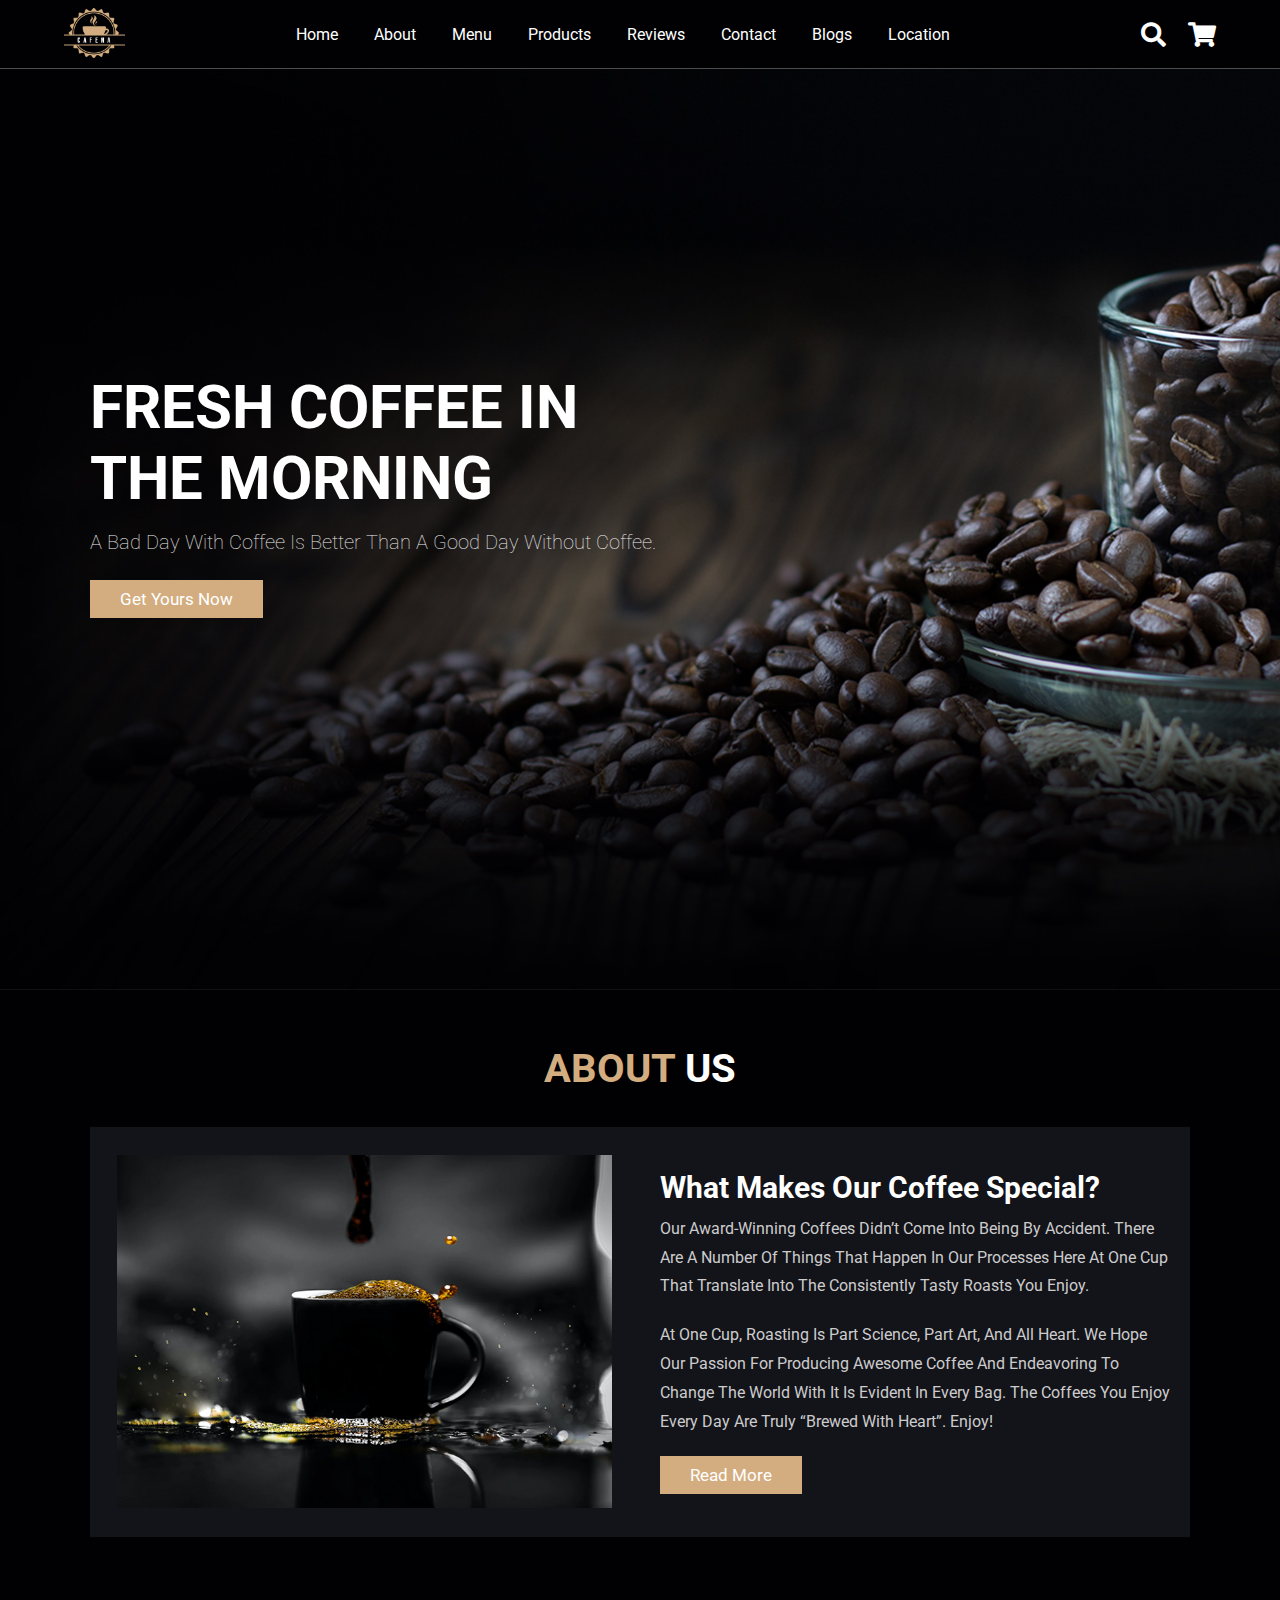
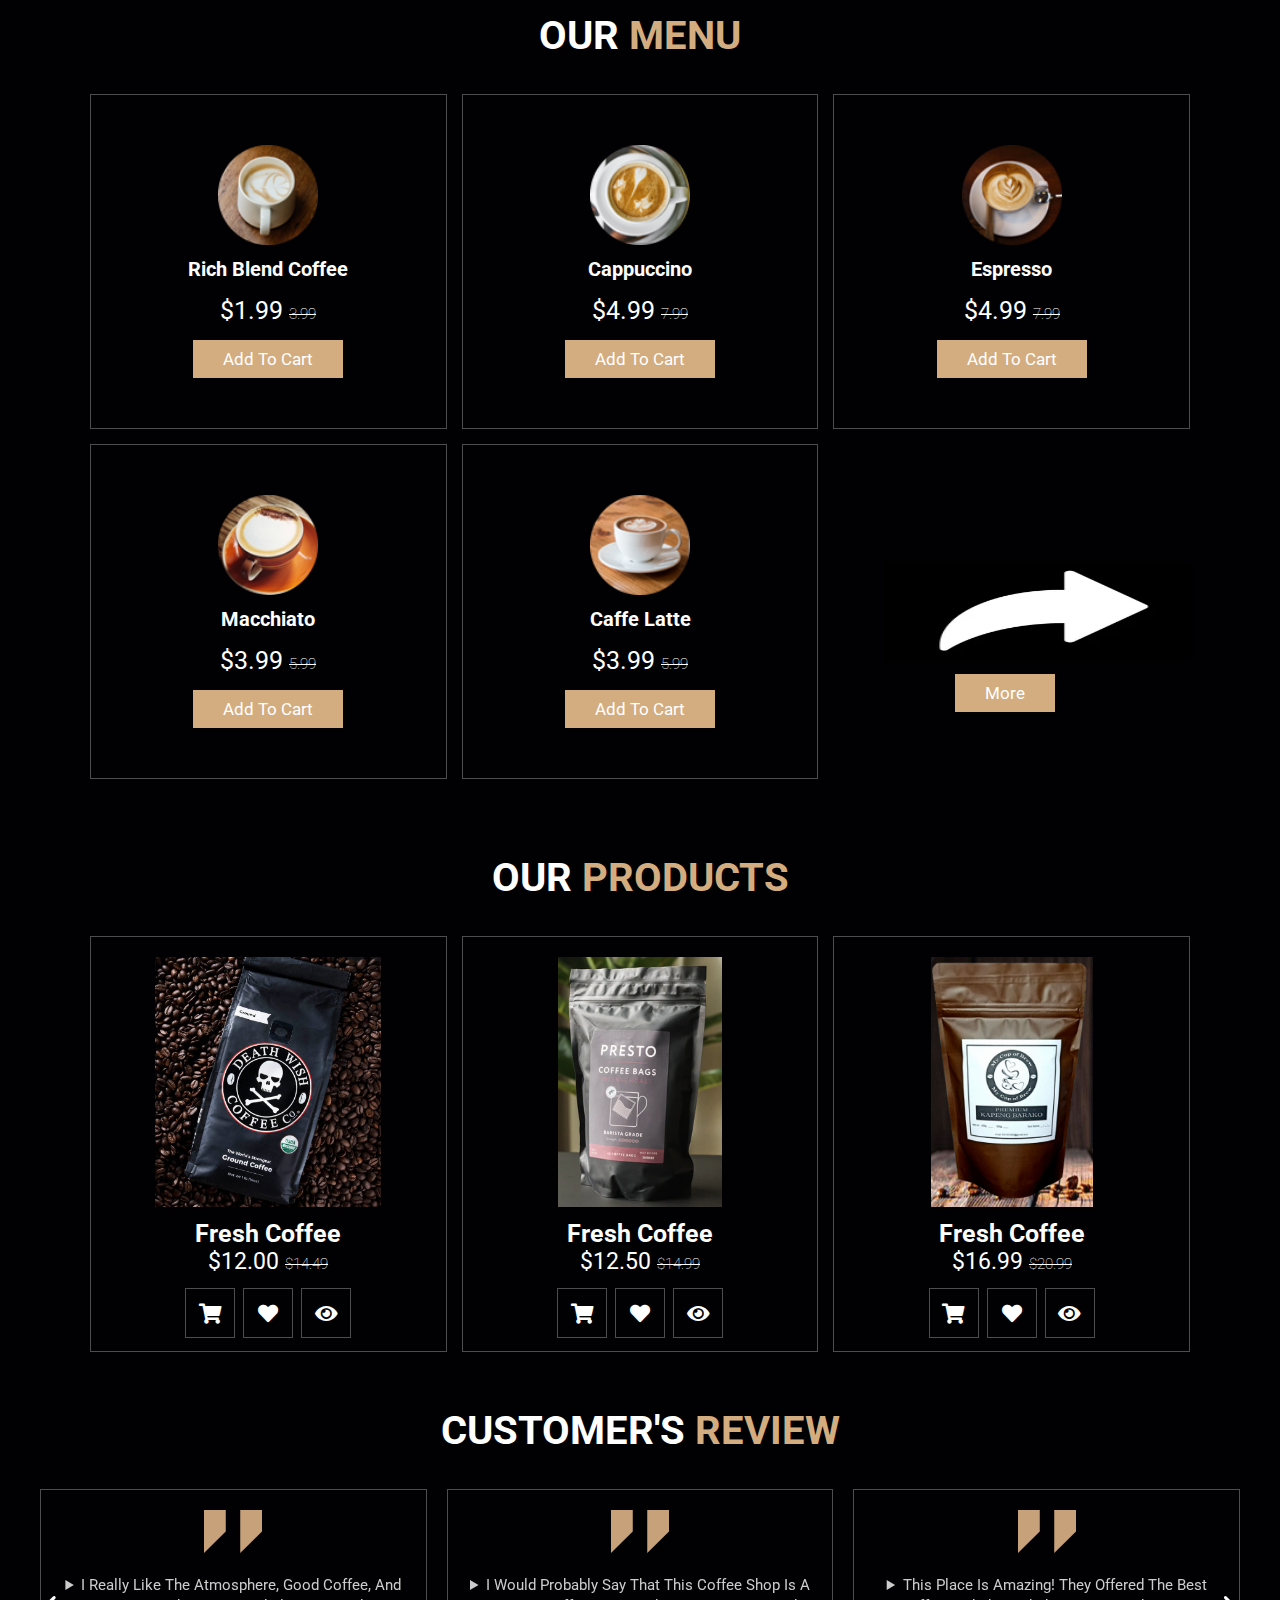
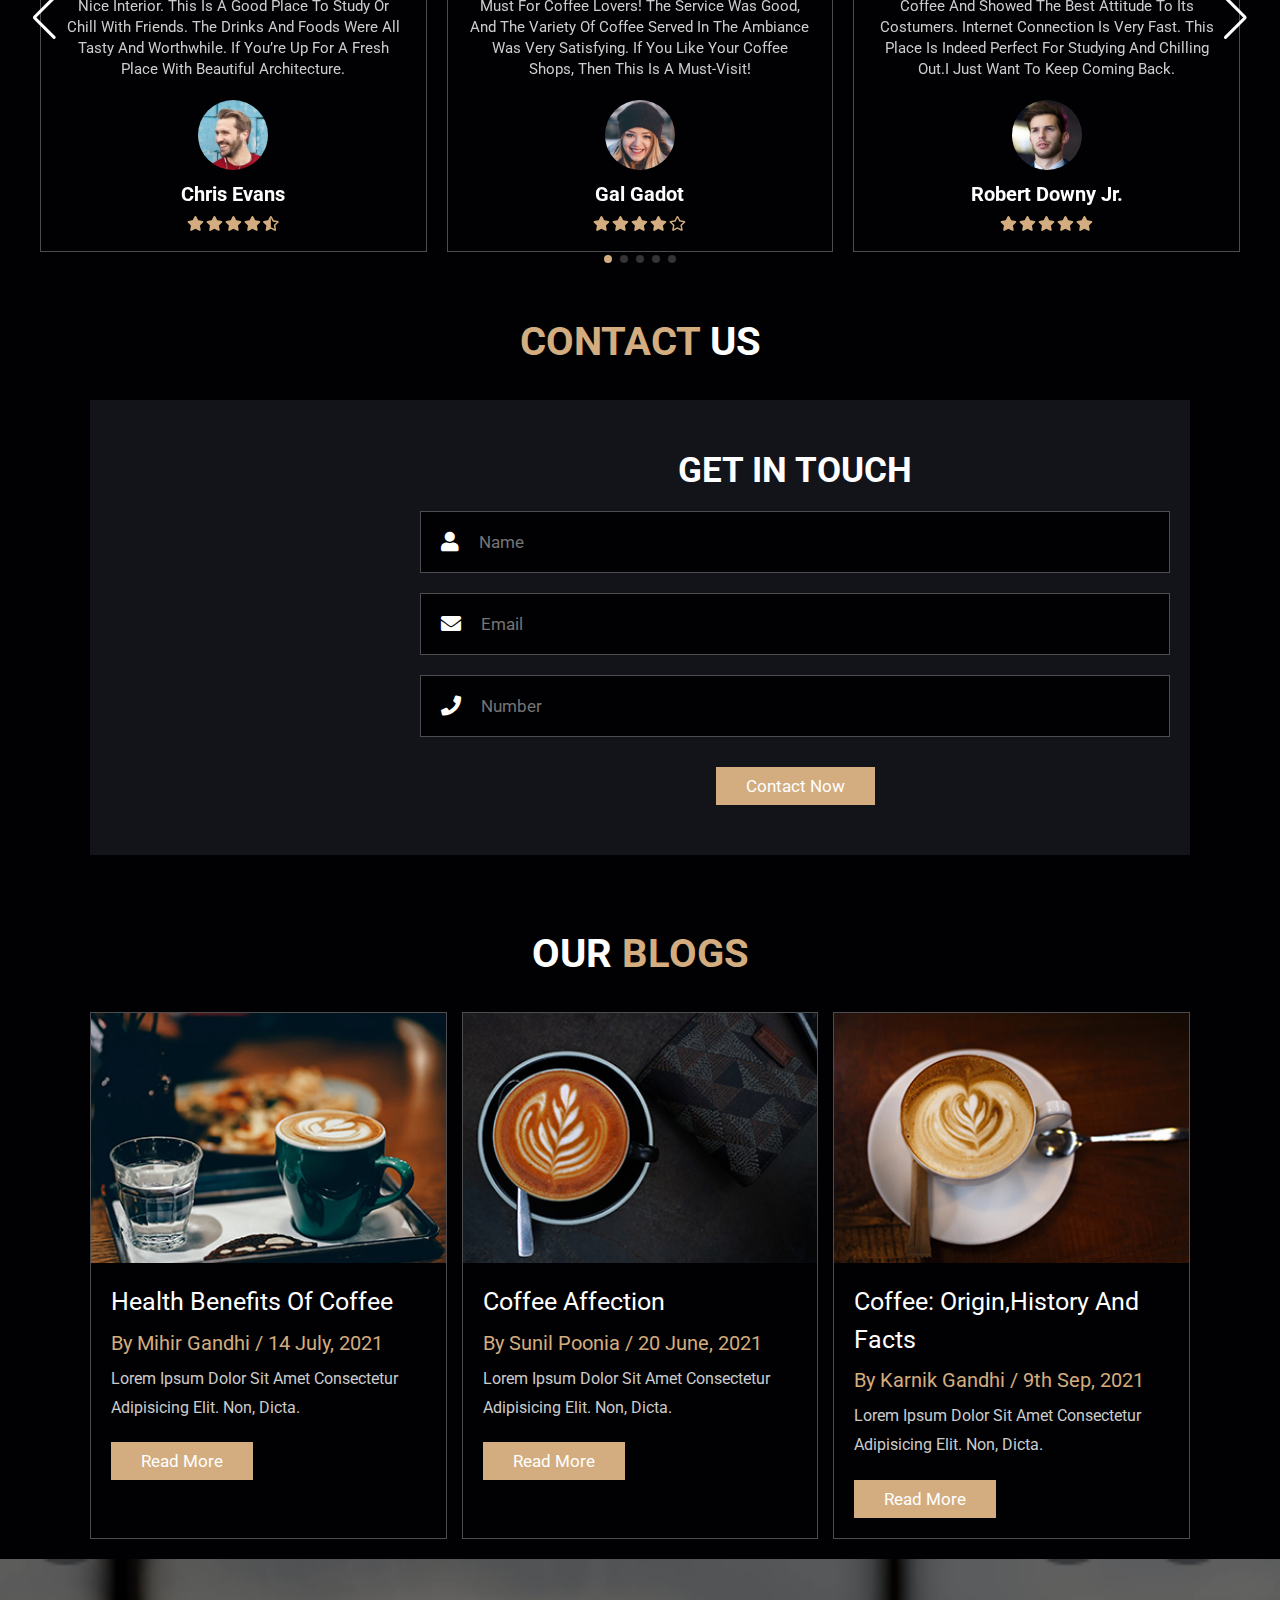
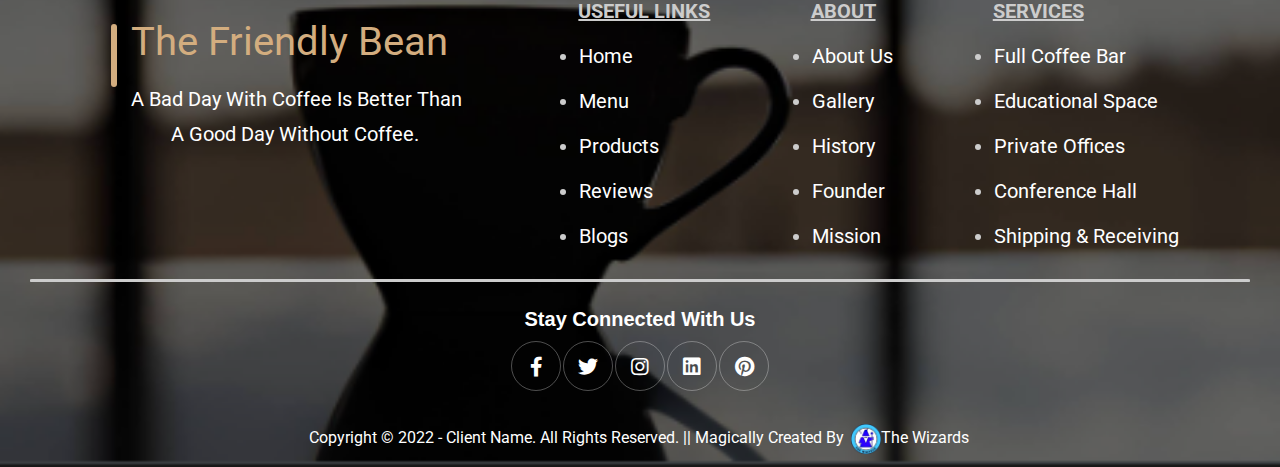
<file: cafena-main/index.html>
<!DOCTYPE html>
<html lang="en">

<head>
    <meta charset="UTF-8">
    <meta http-equiv="X-UA-Compatible" content="IE=edge">
    <meta name="viewport" content="width=device-width, initial-scale=1.0">
    <title>Cafena- The Coffee Paradise</title>

    <!-- font awesome cdn link  -->
    <link rel="stylesheet" href="https://cdnjs.cloudflare.com/ajax/libs/font-awesome/5.15.4/css/all.min.css">

    <!-- custom css file link  -->
    <link rel="stylesheet" href="https://unpkg.com/swiper@8/swiper-bundle.min.css" />
    <link rel="stylesheet" href="css/style.css">

</head>

<body>

    <!-- header section starts  -->

    <header class="header">

        <a href="index.html" class="logo">
            <img src="images/logo.png" alt="">
        </a>

        <nav class="navbar">
            <a class="navi" href="../cafena-main/index.html#home">Home</a>
            <a class="navi" href="../cafena-main/index.html#about">About</a>
            <a class="navi" href="menu/menu.html">Menu</a>
            <a class="navi" href="Our Products/products.html">Products</a>
            <a class="navi" href="../cafena-main/index.html#review">Reviews</a>
            <a class="navi" href="contactus/contactus.html">Contact</a>
            <a class="navi" href="../cafena-main/blog/blog.html">Blogs</a>
            <a class="navi" href="../cafena-main/location/location.html">Location</a>
        </nav>

        <div class="icons">
            <div class="fas fa-search" id="search-btn"></div>
            <div class="fas fa-shopping-cart" id="cart-btn"></div>
            <div class="fas fa-bars" id="menu-btn"></div>
        </div>

        <div class="search-form">
            <input type="search" id="search-box" placeholder="search here...">
            <label for="search-box" class="fas fa-search"></label>
        </div>

        <div class="cart-items-container">
            <div class="cart-item">
                <span class="fas fa-times"></span>
                <img src="images/cart-item-1.png" alt="">
                <div class="content">
                    <h3>cart item 01</h3>
                    <div class="price">$15.99/-</div>
                </div>
            </div>
            <div class="cart-item">
                <span class="fas fa-times"></span>
                <img src="images/cart-item-2.png" alt="">
                <div class="content">
                    <h3>cart item 02</h3>
                    <div class="price">$15.99/-</div>
                </div>
            </div>
            <div class="cart-item">
                <span class="fas fa-times"></span>
                <img src="images/cart-item-3.png" alt="">
                <div class="content">
                    <h3>cart item 03</h3>
                    <div class="price">$15.99/-</div>
                </div>
            </div>
            <a href="#" class="btn">Checkout</a>
        </div>

    </header>

    <!-- header section ends -->

    <!-- home section starts  -->

    <section class="home" id="home">

        <div class="content">
            <h3>fresh coffee in the morning</h3>
            <p>A bad day with coffee is better than a good day without coffee.</p>
            <a href="#menu" class="btn">get yours now</a>
        </div>

    </section>


    <!-- home section ends -->

    <!-- about section starts  -->

    <section class="about" id="about">

        <h1 class="heading"> <span>about</span> us </h1>

        <div class="row">

            <div class="image">
                <img src="images/about-img.jpeg" alt="">
            </div>

            <div class="content">
                <h3>what makes our coffee special?</h3>
                <p>Our award-winning coffees didn’t come into being by accident. There are a number of things that
                    happen in our processes here at One Cup that translate into the consistently tasty roasts you enjoy.
                </p>
                <p>At One Cup, roasting is part science, part art, and all heart. We hope our passion for producing
                    awesome coffee and endeavoring to change the world with it is evident in every bag. The coffees you
                    enjoy every day are truly “Brewed with Heart”. Enjoy!</p>

                <a href="../cafena-main/aboutus/aboutus.html"> <button class="btn">Read More</button> </a>
            </div>

        </div>

    </section>

    <!-- about section ends -->

    <!-- menu section starts  -->

    <section class="menu" id="menu">

        <h1 class="heading"> our <span>menu</span> </h1>

        <div class="box-container">

            <div class="box">
                <img src="images/menu6.png" alt="">
                <h3>Rich Blend Coffee</h3>
                <div class="price">$1.99 <span>3.99</span></div>
                <a href="#" class="btn">add to cart</a>
            </div>

            <div class="box">
                <img src="images/menu13.png" alt="">
                <h3>Cappuccino</h3>
                <div class="price">$4.99 <span>7.99</span></div>
                <a href="#" class="btn">add to cart</a>
            </div>

            <div class="box">
                <img src="images/menu2.png" alt="">
                <h3>Espresso</h3>
                <div class="price">$4.99 <span>7.99</span></div>
                <a href="#" class="btn">add to cart</a>
            </div>

            <div class="box">
                <img src="images/menu14.png" alt="">
                <h3>Macchiato</h3>
                <div class="price">$3.99 <span>5.99</span></div>
                <a href="#" class="btn">add to cart</a>
            </div>

            <div class="box">
                
             <img src="images/menu15.png" alt="">
                <h3>Caffe Latte</h3>
                <div class="price">$3.99 <span>5.99</span></div>
                <a href="#" class="btn">add to cart</a>
            </div>
            
            <div class="box" id="more">
                <img src="images/arrow.PNG" width="310vw" height="66vh" alt="">
                <!-- <h3>Lets Explore more of our Items......</h3> -->
                <a href="menu/menu.html"> <button class="btn">More</button> </a> -->
            </div> 




        </div>

    </section>

    <!-- menu section ends -->

    <section class="products" id="products">

        <h1 class="heading"> our <span>products</span> </h1>

        <div class="box-container">

            <div class="box">

                <div class="image">
                    <a href="../cafena-main/Our Products/products.html"><img src="images/rawp5.PNG" alt=""></a>
                </div>
                <div class="content">
                    <h3>fresh coffee</h3>
                    <div class="price">$12.00 <span>$14.49</span></div>
                </div>
                <div class="icons">
                    <a href="#" class="fas fa-shopping-cart"></a>
                    <a href="#" class="fas fa-heart"></a>
                    <a href="#" class="fas fa-eye"></a>
                </div>
            </div>

            <div class="box">
                <div class="image">
                    <a href="../cafena-main/Our Products/products.html"><img src="images/rawp7.PNG" alt=""></a>
                </div>
                <div class="content">
                    <h3>fresh coffee</h3>
                    <div class="price">$12.50 <span>$14.99</span></div>
                </div>
                <div class="icons">
                    <a href="#" class="fas fa-shopping-cart"></a>
                    <a href="#" class="fas fa-heart"></a>
                    <a href="#" class="fas fa-eye"></a>
                </div>
            </div>

            <div class="box">

                <div class="image">
                    <a href="../cafena-main/Our Products/products.html"><img src="images/rawp17.PNG" alt=""></a>
                </div>
                <div class="content">
                    <h3>fresh coffee</h3>
                    <div class="price">$16.99 <span>$20.99</span></div>
                </div>
                <div class="icons">
                    <a href="#" class="fas fa-shopping-cart"></a>
                    <a href="#" class="fas fa-heart"></a>
                    <a href="#" class="fas fa-eye"></a>
                </div>
            </div>

        </div>

    </section>

    <!-- review section starts  -->

    <section class="review swiper swiper-container review-slider" id="review">

        <h1 class="heading"> customer's <span>review</span> </h1>

        <div class="box-container swiper-wrapper">

            <div class="box swiper-slide">
                <img src="images/quote-img.png" alt="" class="quote">
                <details>
                    <summary> I really like the atmosphere, good coffee, and nice interior. This is a good place to
                        study or chill with friends. The drinks and foods were all tasty and worthwhile. If you’re up
                        for a fresh place with beautiful architecture.</summary>
                    <p>Lorem ipsum dolor sit amet, consectetur adipisicing elit. Fugiat illo voluptate mollitia corporis
                        voluptates quibusdam aperiam perferendis rerum? Aut laudantium blanditiis rem laboriosam quae
                        accusantium molestiae fuga eveniet, neque architecto vitae, in obcaecati recusandae harum! Amet
                        dolor architecto at aspernatur!</p>
                </details>
                <img src="images/pic-1.png" class="user" alt="">
                <h3>Chris Evans</h3>
                <div class="stars">
                    <i class="fas fa-star"></i>
                    <i class="fas fa-star"></i>
                    <i class="fas fa-star"></i>
                    <i class="fas fa-star"></i>
                    <i class="fas fa-star-half-alt"></i>
                </div>
            </div>

            <div class="box swiper-slide">
                <img src="images/quote-img.png" alt="" class="quote">
                <details>
                    <summary> I would probably say that this coffee shop is a must for coffee lovers! The service was
                        good, and the variety of coffee served in the ambiance was very satisfying. If you like your
                        coffee shops, then this is a must-visit! </summary>
                    <p>Lorem ipsum dolor sit amet, consectetur adipisicing elit. Fugiat illo voluptate mollitia corporis
                        voluptates quibusdam aperiam perferendis rerum? Aut laudantium blanditiis rem laboriosam quae
                        accusantium molestiae fuga eveniet, neque architecto vitae, in obcaecati recusandae harum! Amet
                        dolor architecto at aspernatur!</p>
                </details>
                <img src="images/pic-2.png" class="user" alt="">
                <h3>Gal Gadot</h3>
                <div class="stars">
                    <i class="fas fa-star"></i>
                    <i class="fas fa-star"></i>
                    <i class="fas fa-star"></i>
                    <i class="fas fa-star"></i>
                    <i class="far fa-star"></i>
                </div>
            </div>

            <div class="box swiper-slide">
                <img src="images/quote-img.png" alt="" class="quote">
                <details>
                    <summary>This place is amazing! They offered the best coffee and showed the best attitude to its
                        costumers. Internet connection is very fast. This place is indeed perfect for studying and
                        chilling out.I just want to keep coming back.</summary>
                    <p>Lorem ipsum dolor sit amet, consectetur adipisicing elit. Fugiat illo voluptate mollitia corporis
                        voluptates quibusdam aperiam perferendis rerum? Aut laudantium blanditiis rem laboriosam quae
                        accusantium molestiae fuga eveniet, neque architecto vitae, in obcaecati recusandae harum! Amet
                        dolor architecto at aspernatur!</p>
                </details>
                <img src="images/pic-3.png" class="user" alt="">
                <h3>Robert Downy jr.</h3>
                <div class="stars">
                    <i class="fas fa-star"></i>
                    <i class="fas fa-star"></i>
                    <i class="fas fa-star"></i>
                    <i class="fas fa-star"></i>
                    <i class="fas fa-star"></i>
                </div>
            </div>
            <div class="box swiper-slide">
                <img src="images/quote-img.png" alt="" class="quote">
                <details>
                    <summary>This place is amazing! They offered the best coffee and showed the best attitude to its
                        costumers. Internet connection is very fast. This place is indeed perfect for studying and
                        chilling out.I just want to keep coming back.</summary>
                    <p>Lorem ipsum dolor sit amet, consectetur adipisicing elit. Fugiat illo voluptate mollitia corporis
                        voluptates quibusdam aperiam perferendis rerum? Aut laudantium blanditiis rem laboriosam quae
                        accusantium molestiae fuga eveniet, neque architecto vitae, in obcaecati recusandae harum! Amet
                        dolor architecto at aspernatur!</p>
                </details>
                <img src="images/pic-4.jpeg" class="user" alt="">
                <h3>Johnny Depp</h3>
                <div class="stars">
                    <i class="fas fa-star"></i>
                    <i class="fas fa-star"></i>
                    <i class="fas fa-star"></i>
                    <i class="fas fa-star"></i>
                    <i class="fas fa-star"></i>
                </div>
            </div>
            <div class="box swiper-slide">
                <img src="images/quote-img.png" alt="" class="quote">
                <details>
                    <summary>This place is amazing! They offered the best coffee and showed the best attitude to its
                        costumers. Internet connection is very fast. This place is indeed perfect for studying and
                        chilling out.I just want to keep coming back.</summary>
                    <p>Lorem ipsum dolor sit amet consectetur adipisicing elit. Unde harum dolorem ipsam perferendis ea
                        nostrum in, assumenda aperiam iste illo officiis eaque debitis excepturi possimus nulla
                        consequuntur itaque a dignissimos quis tenetur ullam autem asperiores cumque. Nihil, saepe!
                        Suscipit, pariatur!</p>
                </details>
                <img src="images/pic-5.jpg" class="user" alt="">
                <h3>Alexandra Daddario</h3>
                <div class="stars">
                    <i class="fas fa-star"></i>
                    <i class="fas fa-star"></i>
                    <i class="fas fa-star"></i>
                    <i class="fas fa-star"></i>
                    <i class="fas fa-star"></i>
                </div>
            </div>

        </div>
        <!-- If we need pagination -->
        <div class="swiper-pagination"></div>

        <!-- If we need navigation buttons -->
        <div class="swiper-button-prev"></div>
        <div class="swiper-button-next"></div>


    </section>

    <!-- review section ends -->

    <!-- contact section starts  -->

    <section class="contact" id="contact">

        <h1 class="heading"> <span>Contact</span> Us </h1>

        <div class="row">

            <iframe
                src="https://www.google.com/maps/embed?pb=!1m18!1m12!1m3!1d236212.9644019943!2d73.03299302710437!3d22.322360108327064!2m3!1f0!2f0!3f0!3m2!1i1024!2i768!4f13.1!3m3!1m2!1s0x395fc8ab91a3ddab%3A0xac39d3bfe1473fb8!2sVadodara%2C%20Gujarat!5e0!3m2!1sen!2sin!4v1639727123758!5m2!1sen!2sin"
                style="border:0;" allowfullscreen="" loading="lazy"></iframe>

            <form action="">
                <h3>Get in Touch</h3>
                <div class="inputBox">
                    <span class="fas fa-user"></span>
                    <input type="text" placeholder="Name">
                </div>
                <div class="inputBox">
                    <span class="fas fa-envelope"></span>
                    <input type="email" placeholder="Email">
                </div>
                <div class="inputBox">
                    <span class="fas fa-phone"></span>
                    <input type="tel" placeholder="Number">
                </div>
                <a href="../cafena-main/contactus/contactus.html"> <button class="btn">Contact Now</button> </a>
            </form>

        </div>

    </section>

    <!-- contact section ends -->

    <!-- blogs section starts  -->

    <section class="blogs" id="blogs">

        <h1 class="heading"> our <span>blogs</span> </h1>

        <div class="box-container">

            <div class="box">
                <div class="image">
                    <img src="images/blog-1.jpeg" alt="">
                </div>
                <div class="content">
                    <a href="#" class="title">Health benefits of Coffee</a>
                    <span>by Mihir Gandhi / 14 July, 2021</span>
                    <p>Lorem ipsum dolor sit amet consectetur adipisicing elit. Non, dicta.</p>
                    <a href="../cafena-main/blog/blog.html#box1" class="btn">read more</a>
                </div>
            </div>

            <div class="box">
                <div class="image">
                    <img src="images/blog-2.jpeg" alt="">
                </div>
                <div class="content">
                    <a href="#" class="title">Coffee Affection</a>
                    <span>by Sunil Poonia / 20 June, 2021</span>
                    <p>Lorem ipsum dolor sit amet consectetur adipisicing elit. Non, dicta.</p>
                    <a href="../cafena-main/blog/blog.html#box2" class="btn">read more</a>
                </div>
            </div>

            <div class="box">
                <div class="image">
                    <img src="images/blog-3.jpeg" alt="">
                </div>
                <div class="content">
                    <a href="#" class="title">Coffee: Origin,history and facts</a>
                    <span>by Karnik Gandhi / 9th Sep, 2021</span>
                    <p>Lorem ipsum dolor sit amet consectetur adipisicing elit. Non, dicta.</p>
                    <a href="../cafena-main/blog/blog.html#box3" class="btn">read more</a>
                </div>
            </div>

        </div>

    </section>

    <!-- blogs section ends -->

    <!-- footer starts -->
    <section class="footer">
        <div class="flex-container">
            <div class="flex-items">
                <div  class="name">The Friendly Bean</div>
                <div class="underline1"></div>
                <div  class="name-content">A Bad Day With Coffee Is Better Than </div>
                <div class="name-content1">A Good Day Without Coffee.</div>
            </div>
            <div class="flex-items">
                <ul class="flex-items">
                    <div class="h2">USEFUL LINKS</div>
                    <li> <a href="../index.html">home</a></li>
                    <li><a href="../menu/menu.html">menu</a></li>
                    <li><a href="../Our Products/products.html">products</a></li>
                    <li><a href="../index.html#review">Reviews</a></li>
                    <li><a href="../blog/blog.html">blogs</a></li>
                </ul>

            </div>
            <div class="flex-items">
                <div class="h2">ABOUT</div>
                <ul class="flex-items">
                    <li> <a href="../aboutus/aboutus.html">about us</a></li>
                    <li><a href="../aboutus/aboutus.html#Gallery">Gallery</a></li>
                    <li> <a href="../aboutus/aboutus.html#History">history</a></li>
                    <li><a href="../aboutus/aboutus.html#Founder">Founder</a></li>
                    <li><a href="../aboutus/aboutus.html#Mission">Mission</a></li>



                </ul>
            </div>
            <div class="flex-items">
                <div class="h2">SERVICES</div>
                <ul class="flex-items">
                    <li><a href="../aboutus/aboutus.html">Full coffee Bar</a></li>
                    <li><a href="../aboutus/aboutus.html">Educational space</a></li>
                    <li><a href="../aboutus/aboutus.html">Private offices</a></li>
                    <li><a href="../aboutus/aboutus.html">Conference hall</a></li>
                    <li><a href="../aboutus/aboutus.html">Shipping & Receiving</a></li>

                </ul>
            </div>



        </div>
        <div class="underline"></div>
        <div class="footer-items">
            <div class="follow">Stay connected with us</div>


            <div class="share">
                <a href="#" class="fab fa-facebook-f"></a>
                <a href="#" class="fab fa-twitter"></a>
                <a href="#" class="fab fa-instagram"></a>
                <a href="#" class="fab fa-linkedin"></a>
                <a href="#" class="fab fa-pinterest"></a>
            </div>


        </div>
        <p class="copyright">Copyright &copy; 2022 - Client Name. All Rights Reserved. || Magically Created by
            <a href=" https://www.thewizards.me" target="_blank">
                <img class="logo-bottom" src="./images/wiz.PNG">The&nbsp;Wizards
            </a>
        </p>
    </section>

    <!-- footer section ends -->

    <!-- custom js file link  -->
    <script src="https://unpkg.com/swiper@8/swiper-bundle.min.js"></script>
    <script src="js/script.js"></script>

</body>

</html>
</file>
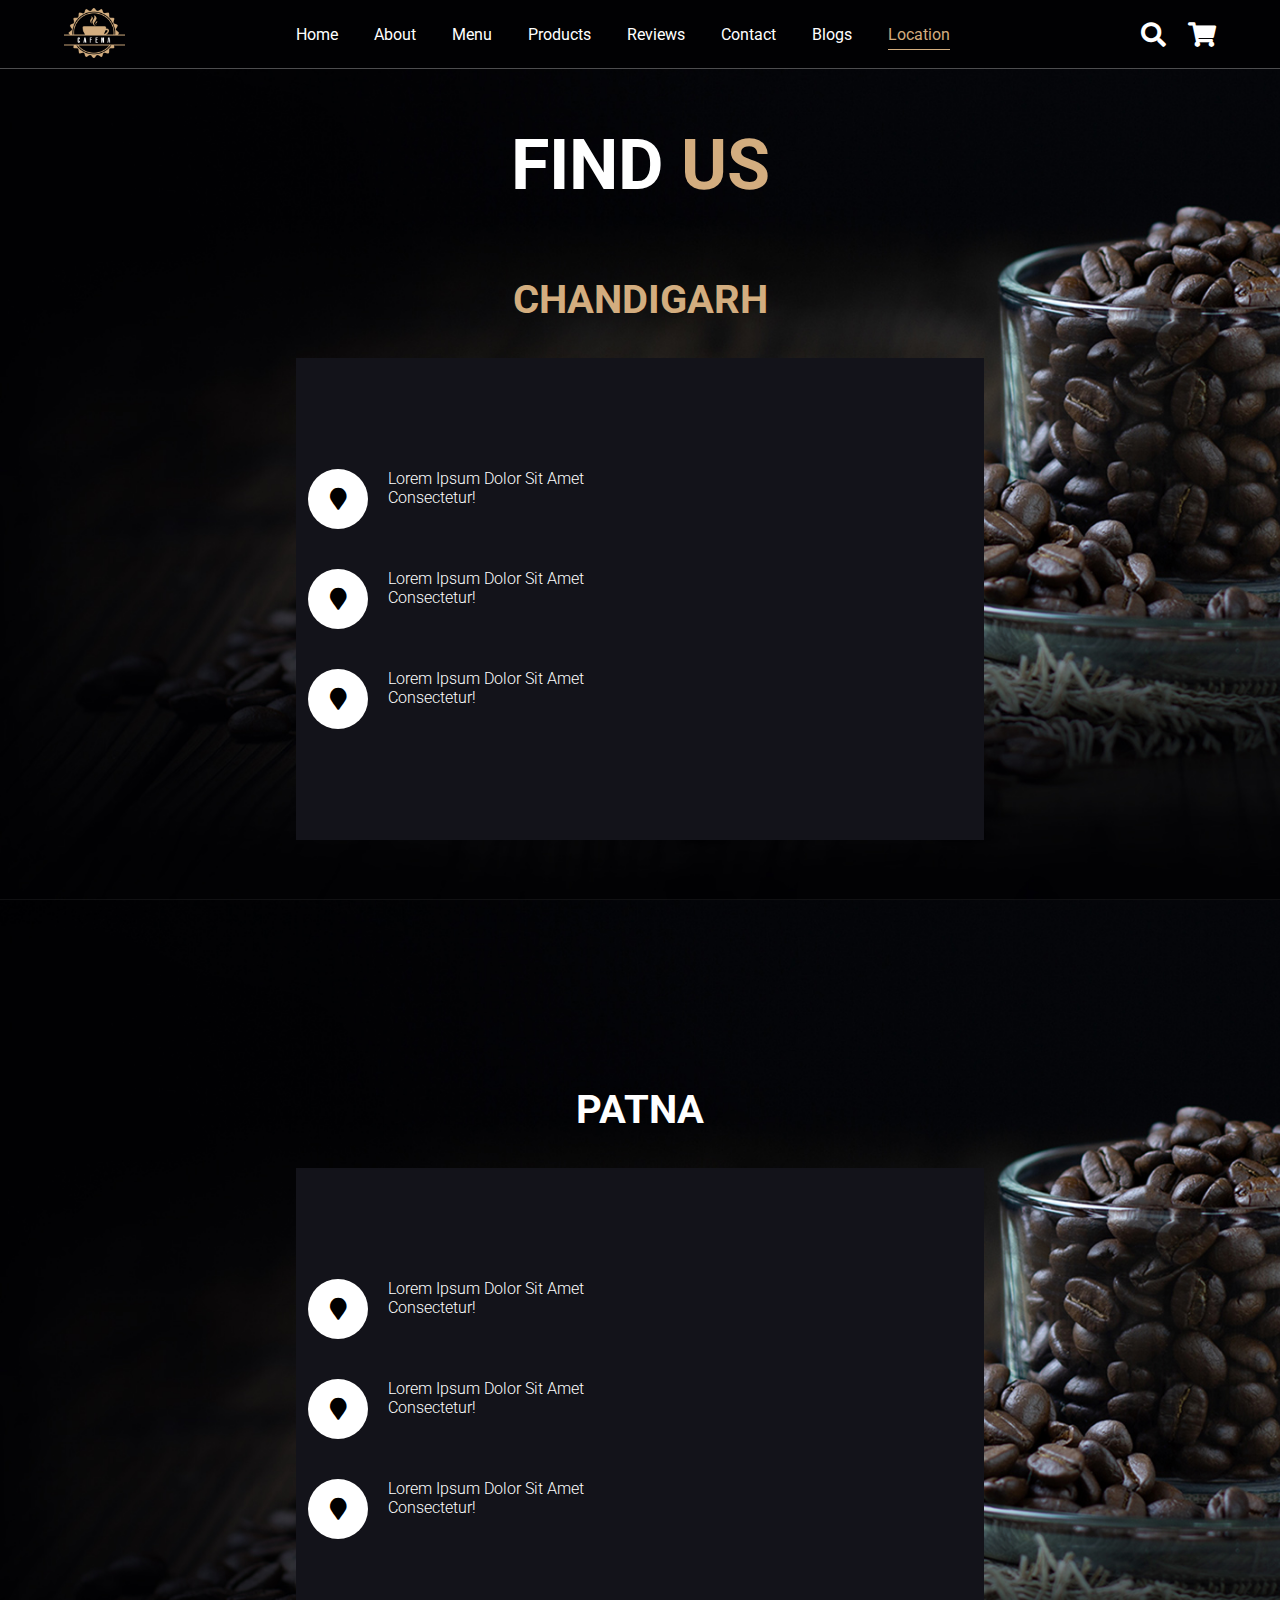
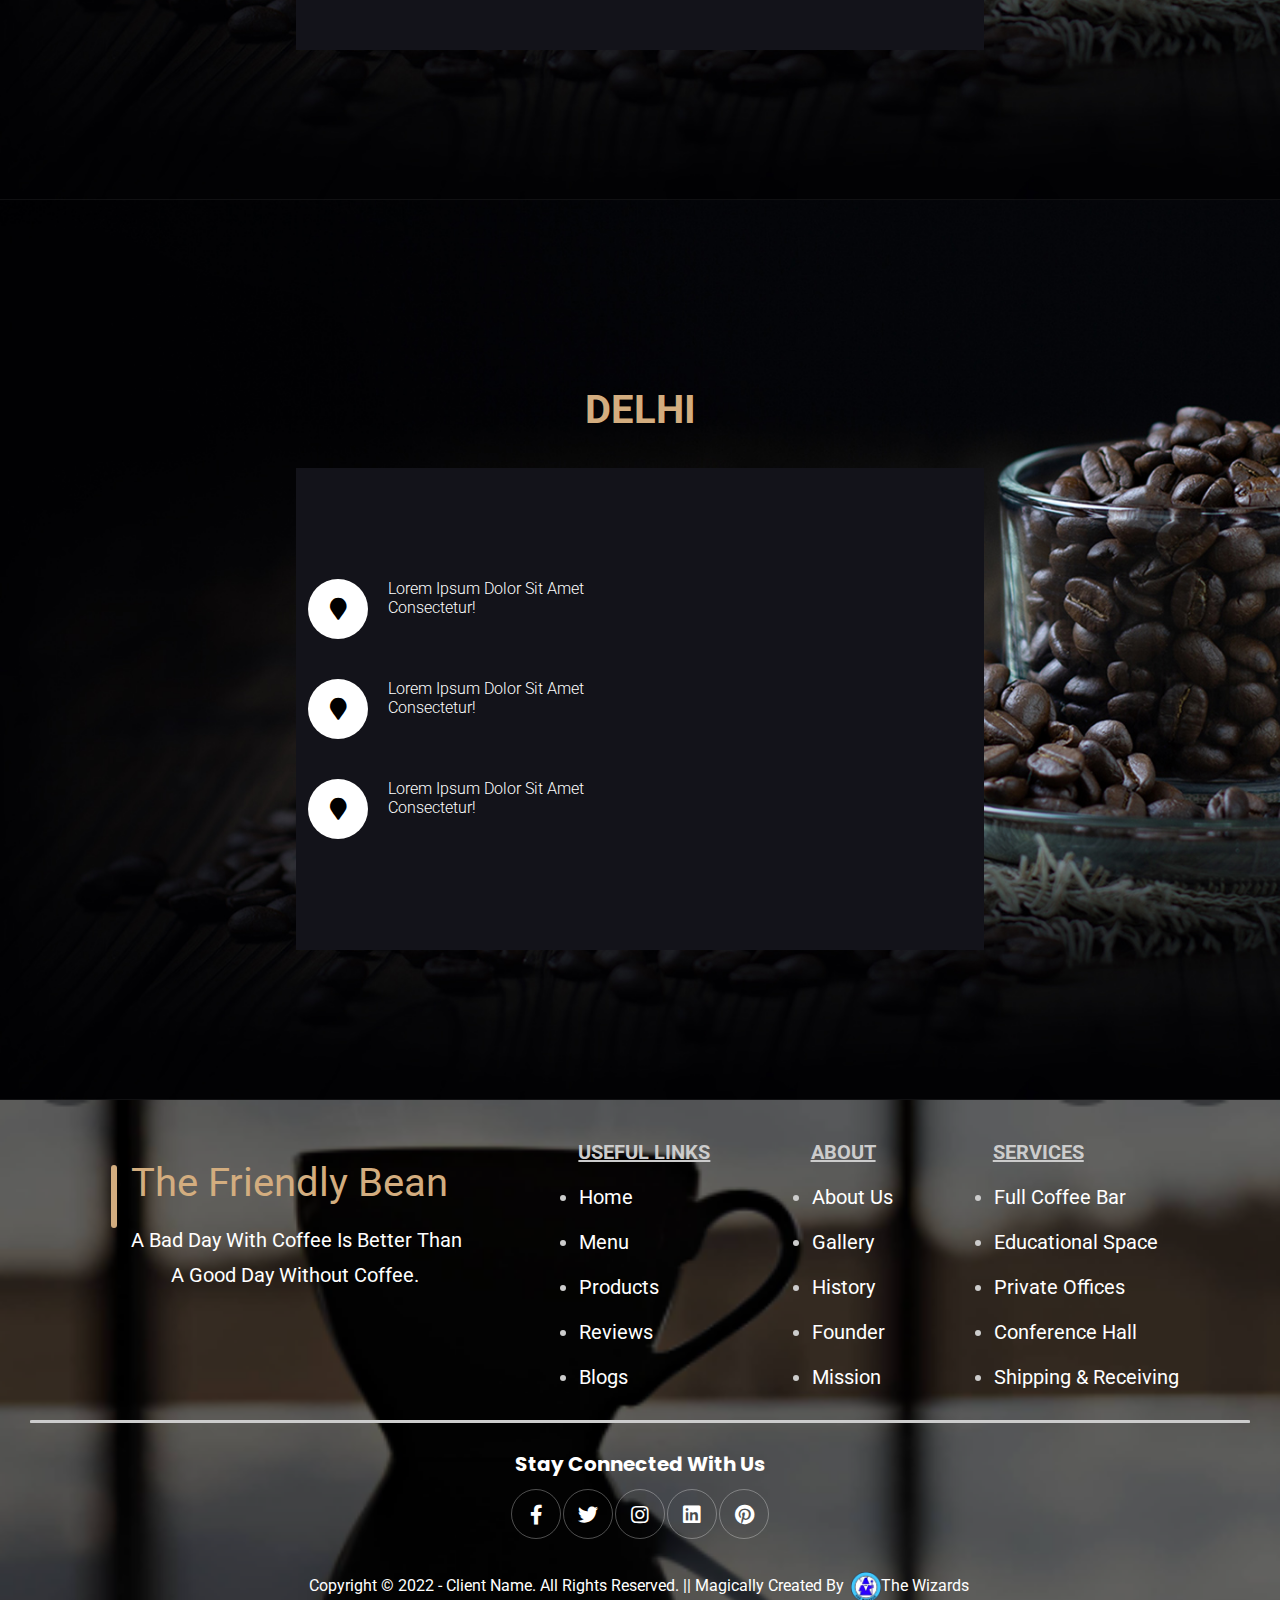
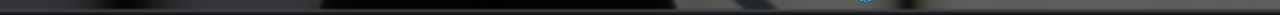
<file: cafena-main/location/location.html>
<!DOCTYPE html>
<html lang="en">
<head>
    <meta charset="UTF-8">
    <meta http-equiv="X-UA-Compatible" content="IE=edge">
    <meta name="viewport" content="width=device-width, initial-scale=1.0">
    <title>Find Us | Cafena</title>

    <!-- font awesome cdn link  -->
    <link rel="stylesheet" href="https://cdnjs.cloudflare.com/ajax/libs/font-awesome/5.15.4/css/all.min.css">

    <!-- custom css file link  -->
    <link rel="stylesheet" href="../aboutus/aboutus.css">
    <link rel="stylesheet" href="../contactus/contactus.css">
    <link rel="stylesheet" href="../css/style.css">
    <link rel="stylesheet" href="../location/location.css">

</head>
<body>

    <!-- header section starts -->
    <header class="header">

        <a href="#" class="logo">
            <img src="../images/logo.png" alt="">
        </a>
    
        <nav class="navbar">
            <a class="navi" href="../index.html">Home</a>
            <a class="navi" href="../aboutus/aboutus.html">About</a>
            <a class="navi" href="../menu/menu.html">Menu</a>
            <a class="navi" href="../Our Products/products.html">Products</a>
            <a class="navi" href="../index.html#review">Reviews</a>
            <a class="navi" href="../contactus/contactus.html">Contact</a>
            <a class="navi" href="../blog/blog.html">Blogs</a>
            <a class="navi" href="../location/location.html">Location</a>
        </nav>
    
        <div class="icons">
            <div class="fas fa-search" id="search-btn"></div>
            <div class="fas fa-shopping-cart" id="cart-btn"></div>
            <div class="fas fa-bars" id="menu-btn"></div>
        </div>
    
        <div class="search-form">
            <input type="search" id="search-box" placeholder="search here...">
            <label for="search-box" class="fas fa-search"></label>
        </div>
    
        <div class="cart-items-container">
            <div class="cart-item">
                <span class="fas fa-times"></span>
                <img src="../images/cart-item-1.png" alt="">
                <div class="content">
                    <h3>cart item 01</h3>
                    <div class="price">$15.99/-</div>
                </div>
            </div>
            <div class="cart-item">
                <span class="fas fa-times"></span>
                <img src="../images/cart-item-2.png" alt="">
                <div class="content">
                    <h3>cart item 02</h3>
                    <div class="price">$15.99/-</div>
                </div>
            </div>
            <div class="cart-item">
                <span class="fas fa-times"></span>
                <img src="../images/cart-item-3.png" alt="">
                <div class="content">
                    <h3>cart item 03</h3>
                    <div class="price">$15.99/-</div>
                </div>
            </div>
            <a href="#" class="btn">Checkout</a>
        </div>
    
    </header>
    
    <!-- header section ends -->
    <section class="contact" id="contact">

        <div class="find">
            <h1 class="heading">find <span>us</span></h1>
        </div>

        <h1 class="heading"> <span>chandigarh</span> </h1>
    
        <div class="row">


            <div class="containerrr">
                <div class="contactInfo">
                    <div class="boxxx">
                        
                        <div class="icon"><i class="fa fa-map-marker" aria-hidden="true"></i></div>
                            <div class="text">
                               
                                <p>Lorem ipsum dolor sit amet consectetur!</p>
        
                            
                        </div>
                    </div>
                    <div class="boxxx">
                        <div class="icon"><i class="fa fa-map-marker" aria-hidden="true"></i></div>
                            <div class="text">
                                
                                <p>Lorem ipsum dolor sit amet consectetur!</p>
        
                            
                        </div>
                    </div>

                    <div class="boxxx">
                        <div class="icon"><i class="fa fa-map-marker" aria-hidden="true"></i></div>
                            <div class="text">
                            
                                <p>Lorem ipsum dolor sit amet consectetur!</p>
        
                            
                        </div>
                    </div>
        
        
                </div>
    
           
    

                <iframe src="https://www.google.com/maps/d/embed?mid=1l0ZAhyQFAP62khGL76tXPhuwUFxCTaI&ehbc=2E312F "loading="lazy" width="640" height="480"></iframe>
    
        </div>
    
    </section>

    <section class="contact" id="contact">

        <h1 class="heading"> patna </h1>
    
        <div class="row">


            <div class="containerrr">
                <div class="contactInfo">
                    <div class="boxxx">
                        
                        <div class="icon"><i class="fa fa-map-marker" aria-hidden="true"></i></div>
                            <div class="text">
                               
                                <p>Lorem ipsum dolor sit amet consectetur!</p>
        
                            
                        </div>
                    </div>
                    <div class="boxxx">
                        <div class="icon"><i class="fa fa-map-marker" aria-hidden="true"></i></div>
                            <div class="text">
                              
                                <p>Lorem ipsum dolor sit amet consectetur!</p>
        
                            
                        </div>
                    </div>

                    <div class="boxxx">
                        <div class="icon"><i class="fa fa-map-marker" aria-hidden="true"></i></div>
                            <div class="text">
                               
                                <p>Lorem ipsum dolor sit amet consectetur!</p>
        
                            
                        </div>
                    </div>
        
        
                </div>
    
                <iframe src="https://www.google.com/maps/d/embed?mid=199dysqn9VSmD0JmfYWsU4rxKulI3uNQ&ehbc=2E312F" loading="lazy" width="640" height="480"></iframe>
    
        </div>
    
    </section>

    <section class="contact" id="contact">

        <h1 class="heading"> <span>delhi</span> </h1>
    
        <div class="row">
            <div class="containerrr">
                <div class="contactInfo">
                    <div class="boxxx">
                        
                        <div class="icon"><i class="fa fa-map-marker" aria-hidden="true"></i></div>
                            <div class="text">
                               
                                <p>Lorem ipsum dolor sit amet consectetur!</p>
        
                            
                        </div>
                    </div>
                    <div class="boxxx">
                        <div class="icon"><i class="fa fa-map-marker" aria-hidden="true"></i></div>
                            <div class="text">
                               
                                <p>Lorem ipsum dolor sit amet consectetur!</p>
        
                            
                        </div>
                    </div>

                    <div class="boxxx">
                        <div class="icon"><i class="fa fa-map-marker" aria-hidden="true"></i></div>
                            <div class="text">
                               
                                <p>Lorem ipsum dolor sit amet consectetur!</p>
        
                            
                        </div>
                    </div>
        
        
                </div>

                <iframe src="https://www.google.com/maps/d/embed?mid=1wScburAukAqui7ahuLfqI9jiHMyttUM&ehbc=2E312F" loading="lazy" width="640" height="480"></iframe>
    
        </div>
    
    </section>


<!-- footer starts -->
<section class="footer">
    <div class="flex-container">
        <div class="flex-items">
            <div  class="name">The Friendly Bean</div>
            <div class="underline1"></div>
            <div  class="name-content">A Bad Day With Coffee Is Better Than </div>
            <div class="name-content1">A Good Day Without Coffee.</div>
        </div>
        <div class="flex-items">
            <ul class="flex-items">
                <div class="h2">USEFUL LINKS</div>
                <li> <a href="../index.html">home</a></li>
                <li><a href="../menu/menu.html">menu</a></li>
                <li><a href="../Our Products/products.html">products</a></li>
                <li><a href="../index.html#review">Reviews</a></li>
                <li><a href="../blog/blog.html">blogs</a></li>
            </ul>

        </div>
        <div class="flex-items">
            <div class="h2">ABOUT</div>
            <ul class="flex-items">
                <li> <a href="../aboutus/aboutus.html">about us</a></li>
                <li><a href="../aboutus/aboutus.html#Gallery">Gallery</a></li>
                <li> <a href="../aboutus/aboutus.html#History">history</a></li>
                <li><a href="../aboutus/aboutus.html#Founder">Founder</a></li>
                <li><a href="../aboutus/aboutus.html#Mission">Mission</a></li>



            </ul>
        </div>
        <div class="flex-items">
            <div class="h2">SERVICES</div>
            <ul class="flex-items">
                <li><a href="../aboutus/aboutus.html">Full coffee Bar</a></li>
                <li><a href="../aboutus/aboutus.html">Educational space</a></li>
                <li><a href="../aboutus/aboutus.html">Private offices</a></li>
                <li><a href="../aboutus/aboutus.html">Conference hall</a></li>
                <li><a href="../aboutus/aboutus.html">Shipping & Receiving</a></li>

            </ul>
        </div>



    </div>
    <div class="underline"></div>
    <div class="footer-items">
        <div class="follow">Stay connected with us</div>


        <div class="share">
            <a href="#" class="fab fa-facebook-f"></a>
            <a href="#" class="fab fa-twitter"></a>
            <a href="#" class="fab fa-instagram"></a>
            <a href="#" class="fab fa-linkedin"></a>
            <a href="#" class="fab fa-pinterest"></a>
        </div>


    </div>
    <p class="copyright">Copyright &copy; 2022 - Client Name. All Rights Reserved. || Magically Created by
        <a href=" https://www.thewizards.me" target="_blank">
            <img class="logo-bottom" src="../images/wiz.PNG">The&nbsp;Wizards
        </a>
    </p>
</section>

<!-- footer section ends -->


<!-- custom js file link  -->
<script src="../js/script.js"></script>
    
</body>
</html>
</file>
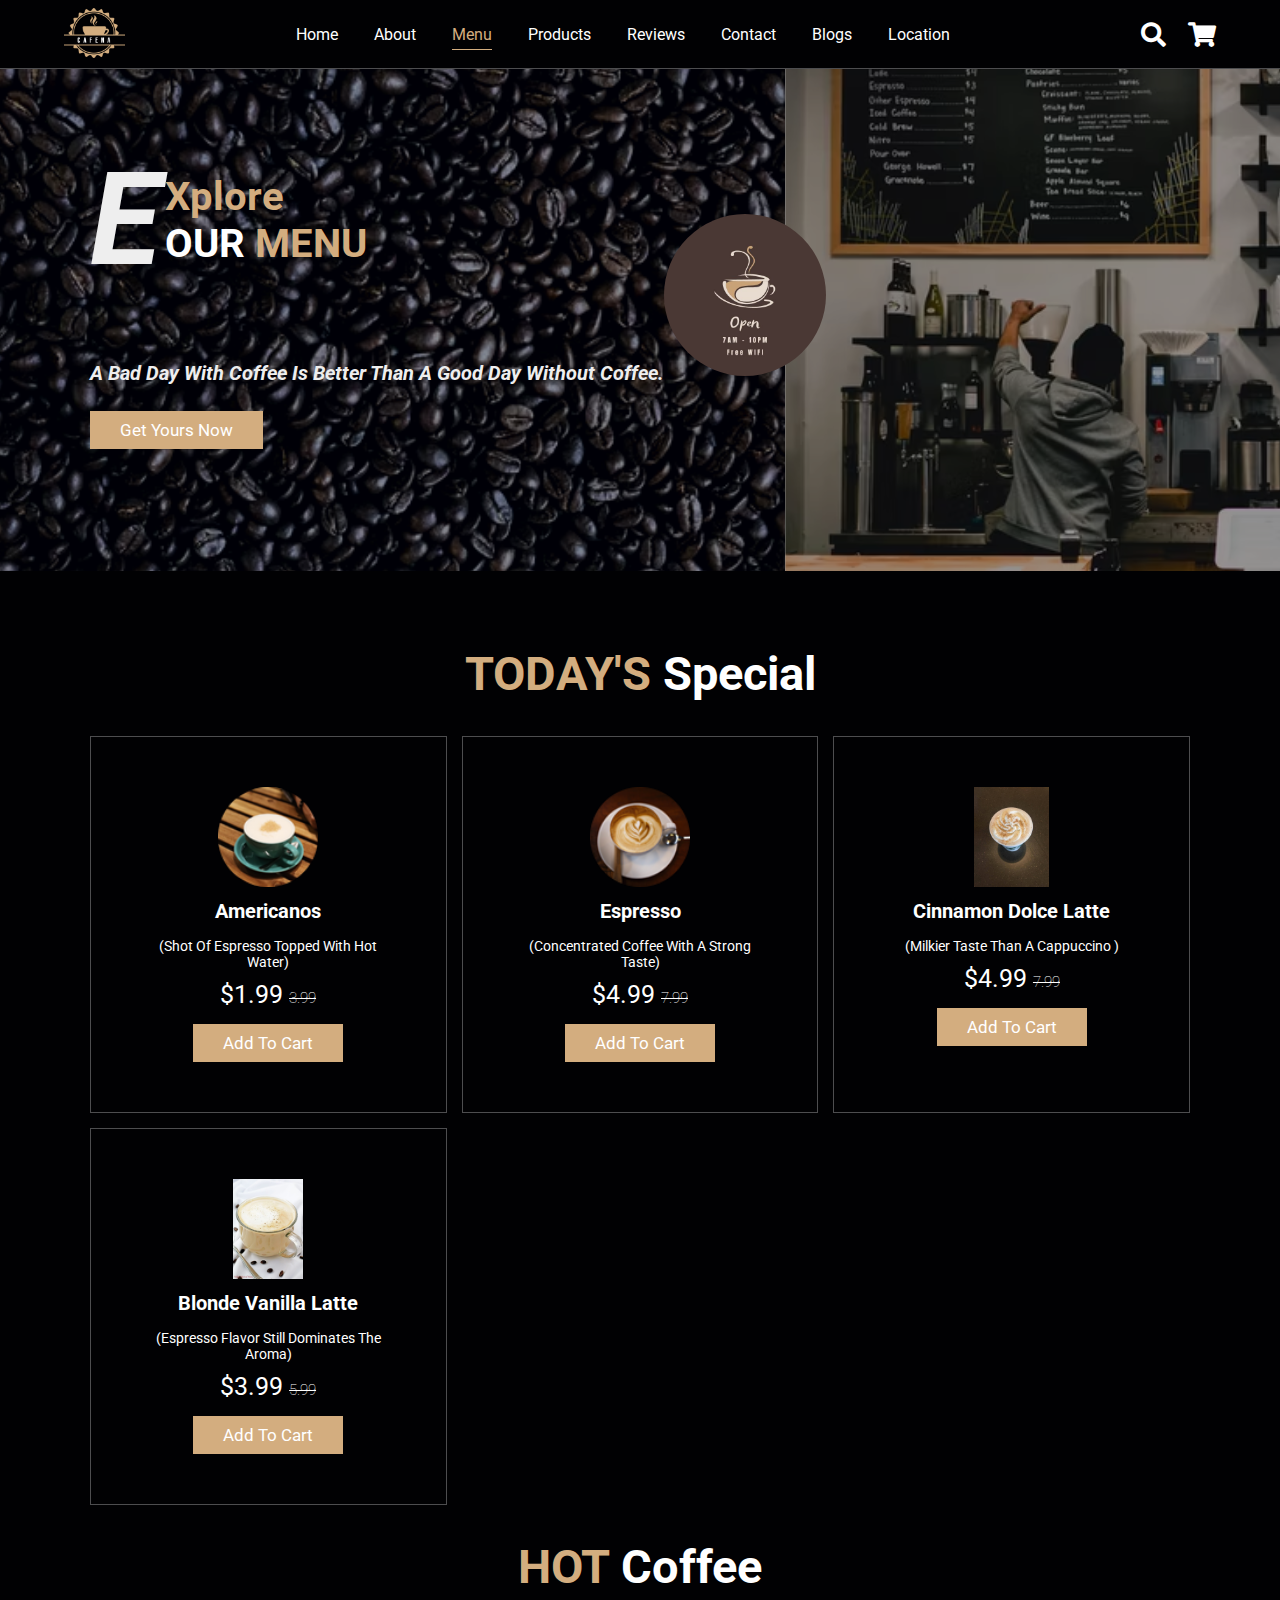
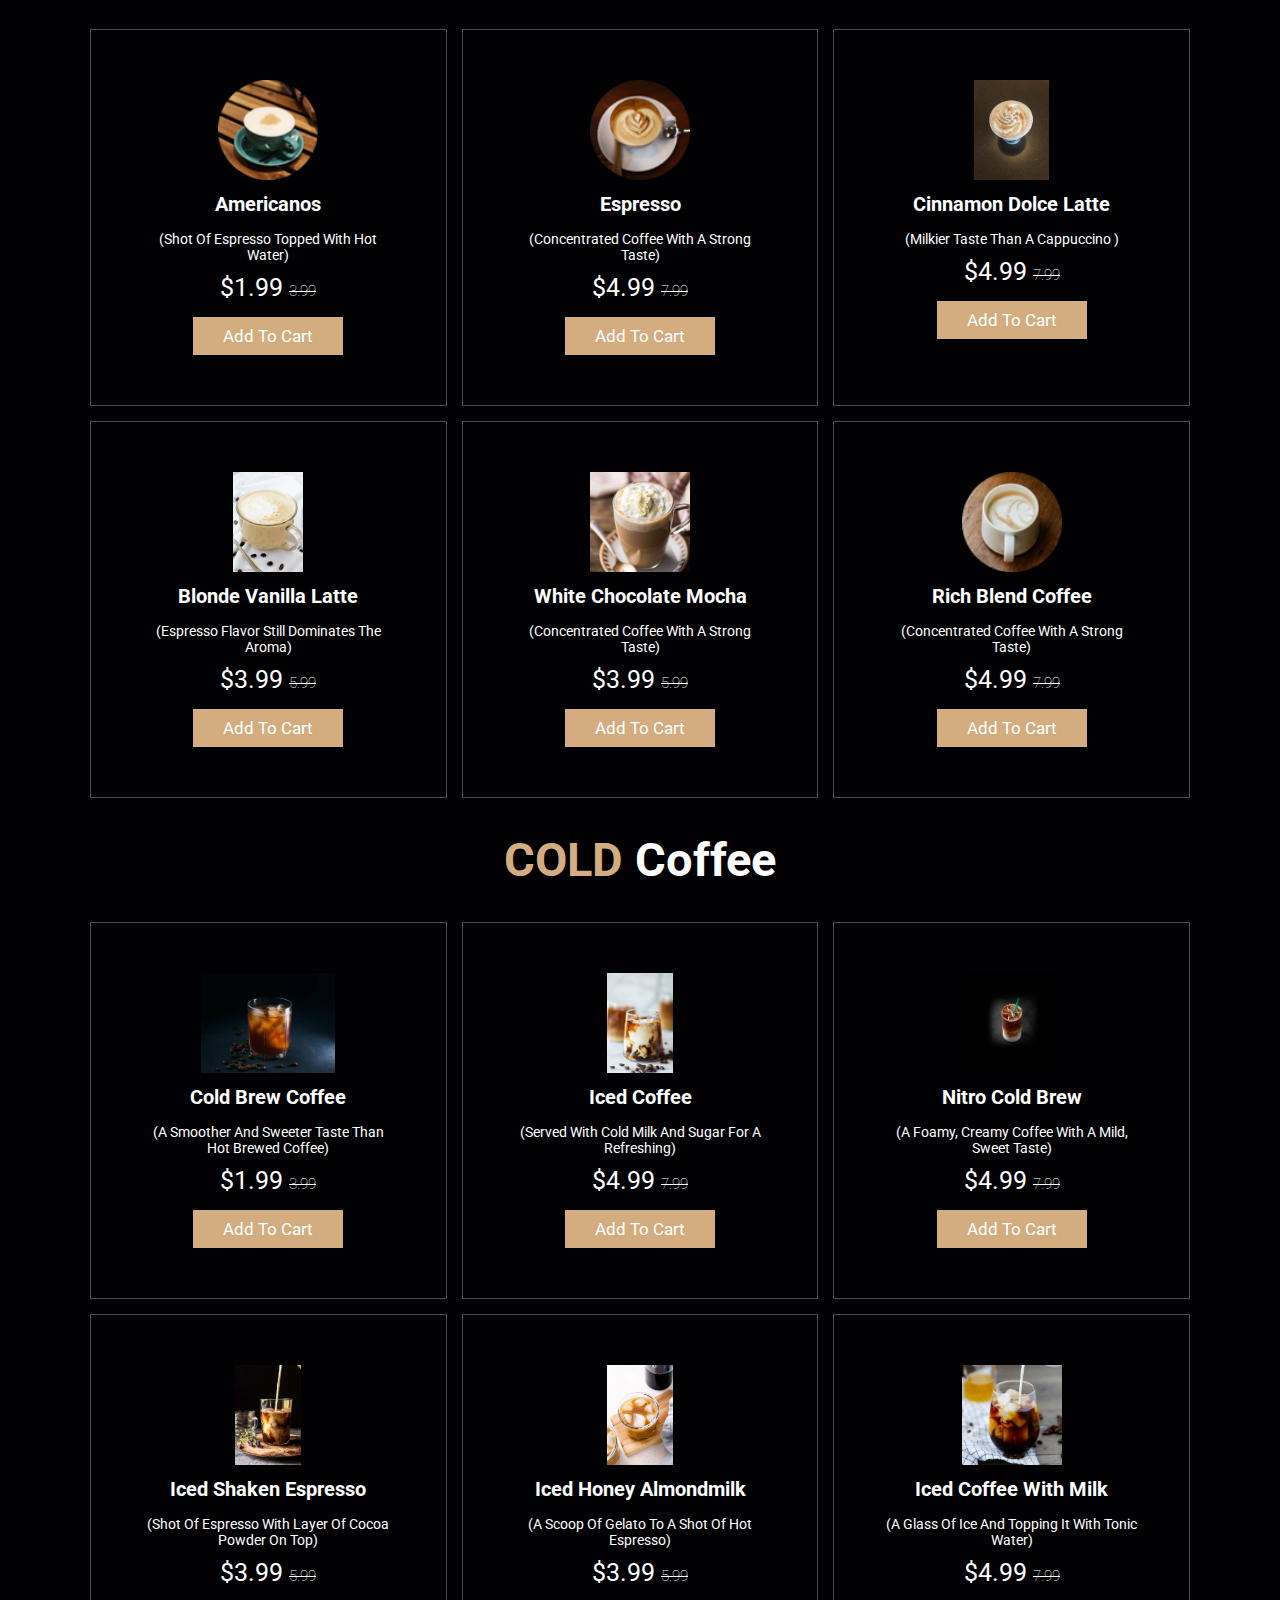
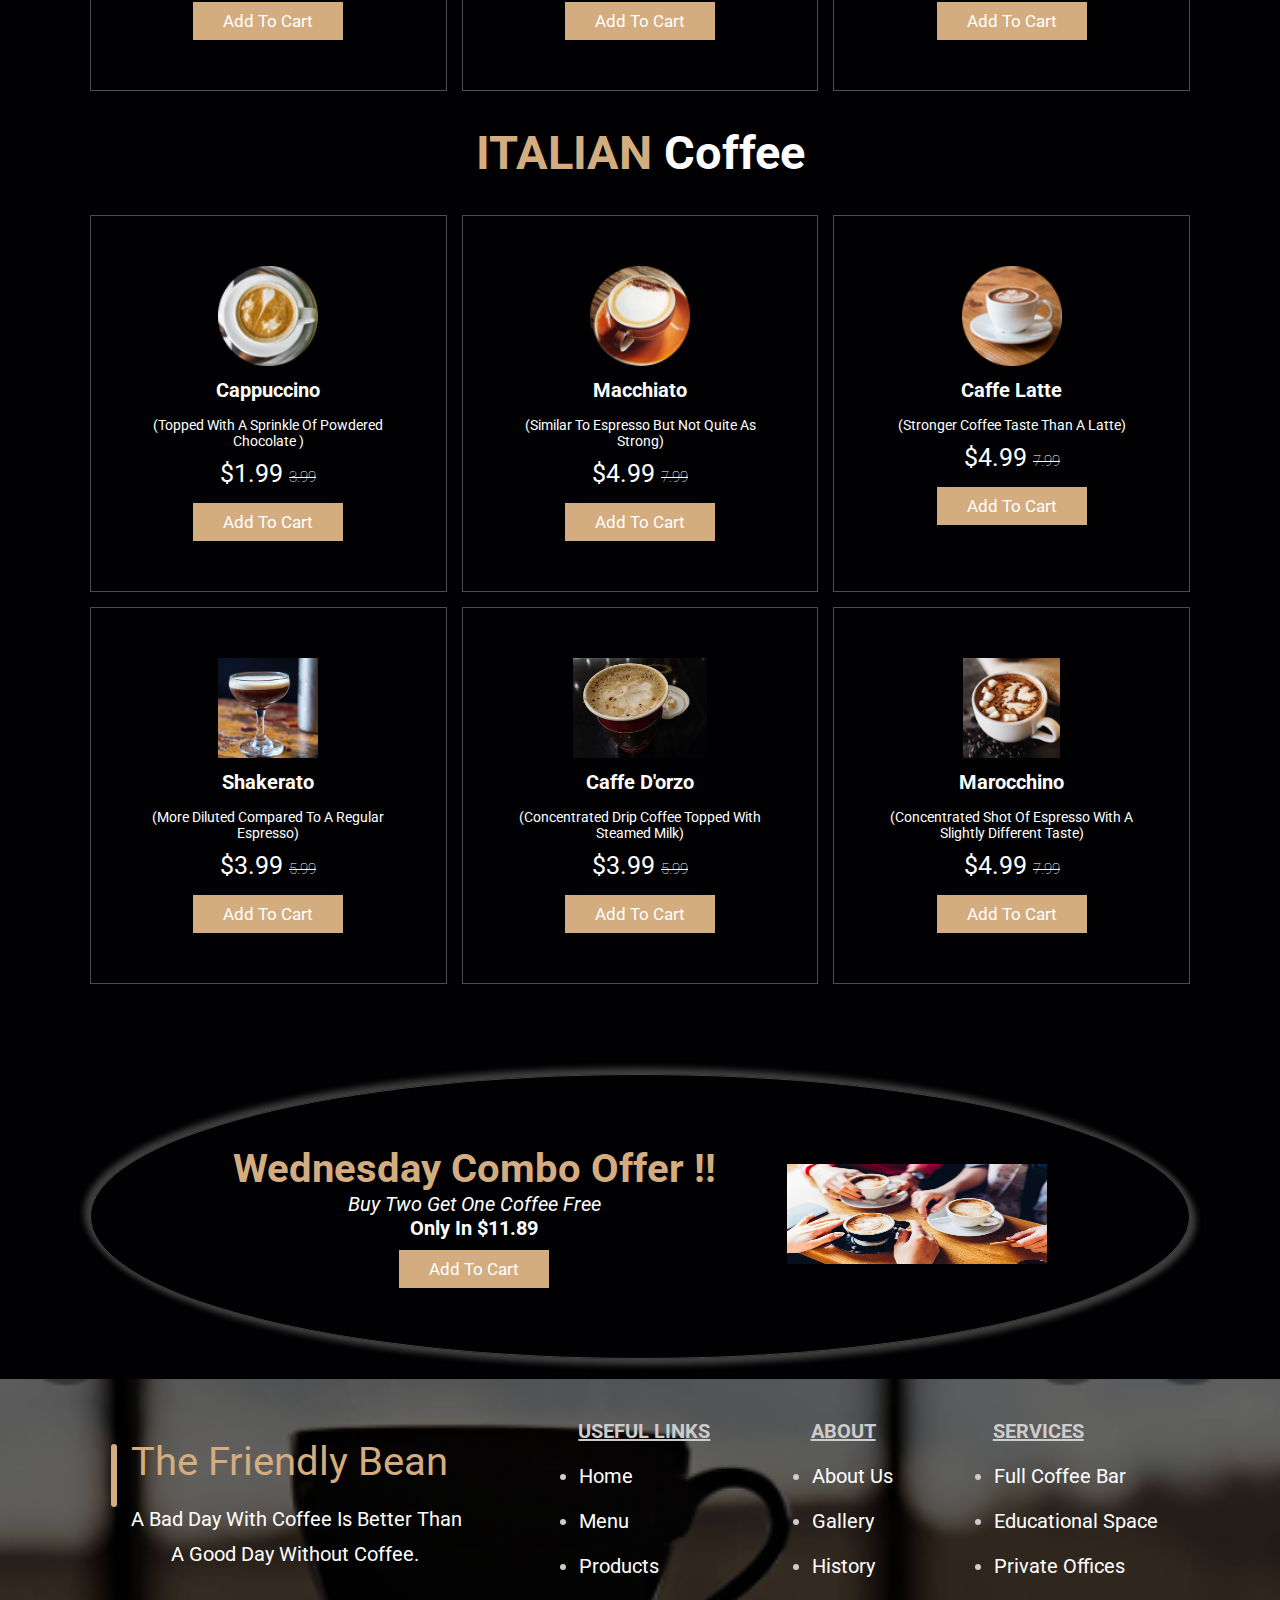
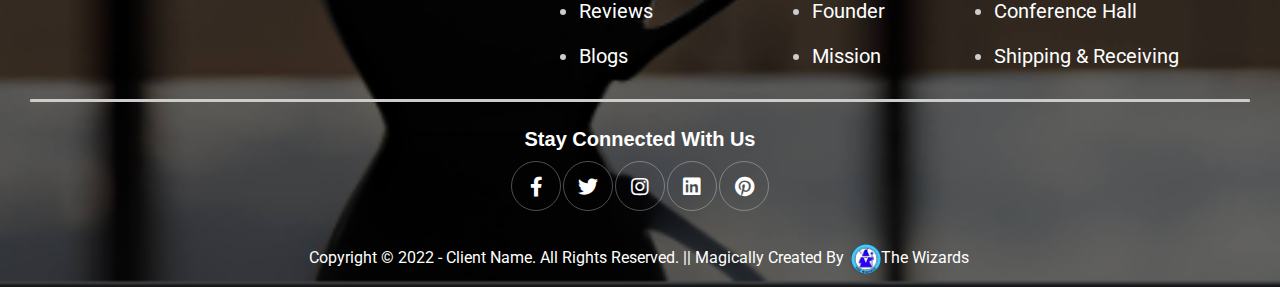
<file: cafena-main/menu/menu.html>
<!DOCTYPE html>
<html lang="en">

<head>

    <meta charset="UTF-8">
    <meta http-equiv="X-UA-Compatible" content="IE=edge">
    <meta name="viewport" content="width=device-width, initial-scale=1.0">
    <title>Menu | Cafena</title>

    <!-- font awesome cdn link  -->
    <link rel="stylesheet" href="https://cdnjs.cloudflare.com/ajax/libs/font-awesome/5.15.4/css/all.min.css">

    <link rel="stylesheet" href="../css/style.css">
    <link rel="stylesheet" href="menu.css">

</head>

<body>



    <header class="header">

        <a href="#" class="logo">
            <img src="../images/logo.png" alt="">
        </a>

        <nav class="navbar">
            <a class="navi" href="../index.html">Home</a>
            <a class="navi" href="../aboutus/aboutus.html">About</a>
            <a class="navi" href="menu.html">Menu</a>
            <a class="navi" href="../Our Products/products.html">Products</a>
            <a class="navi" href="../index.html#review">Reviews</a>
            <a class="navi" href="../contactus/contactus.html">Contact</a>
            <a class="navi" href="../blog/blog.html">Blogs</a>
            <a class="navi" href="../location/location.html">Location</a>
        </nav>

        <div class="icons">
            <div class="fas fa-search" id="search-btn"></div>
            <div class="fas fa-shopping-cart" id="cart-btn"></div>
            <div class="fas fa-bars" id="menu-btn"></div>
        </div>

        <div class="search-form">
            <input type="search" id="search-box" placeholder="search here...">
            <label for="search-box" class="fas fa-search"></label>
        </div>

        <div class="cart-items-container">
            <div class="cart-item">
                <span class="fas fa-times"></span>
                <img src="../images/cart-item-1.png" alt="">
                <div class="content">
                    <h3>cart item 01</h3>
                    <div class="price">$15.99/-</div>
                </div>
            </div>
            <div class="cart-item">
                <span class="fas fa-times"></span>
                <img src="../images/cart-item-2.png" alt="">
                <div class="content">
                    <h3>cart item 02</h3>
                    <div class="price">$15.99/-</div>
                </div>
            </div>
            <div class="cart-item">
                <span class="fas fa-times"></span>
                <img src="../images/cart-item-3.png" alt="">
                <div class="content">
                    <h3>cart item 03</h3>
                    <div class="price">$15.99/-</div>
                </div>
            </div>
            <a href="#" class="btn">Checkout</a>
        </div>

    </header>

    <!-- header section ends -->


    <!-- home section starts -->
    <section id="home" class="home">
        <div class="content">
            <div class="head">

                <p id="E">E</p>
                <div id="xp">xplore</div>
                <h1 id="om" class="heading"> Our <span>menu</span> </h1>

            </div>

            <p>A bad day with coffee is better than a good day without coffee.</p>
            <a href="#menu" class="btn">get yours now</a>
        </div>
        <div class="homeImg">
            <img id="openingLogo" src="../images/Logo Coffee.jpg" alt="">
        </div>
    </section>
    <!-- home section ends -->

    <!-- menu section starts -->
    <section class="menu" id="menu">

        <div class="heading">
            <h3> <span>today's </span>special </h3>
        </div>

        <div class="box-container">

            <div class="box">
                <img src="../images/menu1.png" alt="">
                <h3>Americanos</h3>
                <div class="des">(shot of espresso topped with hot water)</div>
                <div class="price ">$1.99 <span>3.99</span></div>
                <a href="#" class="btn">add to cart</a>
            </div>

            <div class="box">
                <img src="../images/menu2.png" alt="">
                <h3>Espresso</h3>
                <div class="des">(concentrated coffee with a strong taste)</div>
                <div class="price">$4.99 <span>7.99</span></div>
                <a href="#" class="btn">add to cart</a>
            </div>

            <div class="box">
                <img src="../images/menu3.jpg" alt="">
                <h3>Cinnamon Dolce Latte</h3>
                <div class="des">(milkier taste than a cappuccino )</div>
                <div class="price">$4.99 <span>7.99</span></div>
                <a href="#" class="btn">add to cart</a>
            </div>

            <div class="box">
                <img src="../images/menu4.jpg" alt="">
                <h3>Blonde Vanilla Latte</h3>
                <div class="des">(espresso flavor still dominates the aroma)</div>
                <div class="price">$3.99 <span>5.99</span></div>
                <a href="#" class="btn">add to cart</a>
            </div>

        </div>


        <div class="heading">
            <h3> <span>Hot </span>Coffee </h3>
        </div>

        <div class="box-container">

            <div class="box">
                <img src="../images/menu1.png" alt="">
                <h3>Americanos</h3>
                <div class="des">(shot of espresso topped with hot water)</div>
                <div class="price ">$1.99 <span>3.99</span></div>
                <a href="#" class="btn">add to cart</a>
            </div>

            <div class="box">
                <img src="../images/menu2.png" alt="">
                <h3>Espresso</h3>
                <div class="des">(concentrated coffee with a strong taste)</div>
                <div class="price">$4.99 <span>7.99</span></div>
                <a href="#" class="btn">add to cart</a>
            </div>

            <div class="box">
                <img src="../images/menu3.jpg" alt="">
                <h3>Cinnamon Dolce Latte</h3>
                <div class="des">(milkier taste than a cappuccino )</div>
                <div class="price">$4.99 <span>7.99</span></div>
                <a href="#" class="btn">add to cart</a>
            </div>

            <div class="box">
                <img src="../images/menu4.jpg" alt="">
                <h3>Blonde Vanilla Latte</h3>
                <div class="des">(espresso flavor still dominates the aroma)</div>
                <div class="price">$3.99 <span>5.99</span></div>
                <a href="#" class="btn">add to cart</a>
            </div>

            <div class="box">
                <img src="../images/menu5.jpg" alt="">
                <h3>White Chocolate Mocha</h3>
                <div class="des">(concentrated coffee with a strong taste)</div>
                <div class="price">$3.99 <span>5.99</span></div>
                <a href="#" class="btn">add to cart</a>
            </div>

            <div class="box">
                <img src="../images/menu6.png" alt="">
                <h3>Rich Blend coffee</h3>
                <div class="des">(concentrated coffee with a strong taste)</div>
                <div class="price">$4.99 <span>7.99</span></div>
                <a href="#" class="btn">add to cart</a>
            </div>
        </div>
        <div class="heading">
            <h3> <span>Cold </span>Coffee </h3>
        </div>
        <div class="box-container">
            <div class="box">
                <img src="../images/menu7.jpg" alt="">
                <h3>Cold Brew Coffee</h3>
                <div class="des">(a smoother and sweeter taste than hot brewed coffee)</div>
                <div class="price">$1.99 <span>3.99</span></div>
                <a href="#" class="btn">add to cart</a>
            </div>

            <div class="box">
                <img src="../images/menu8.jpg" alt="">
                <h3>Iced Coffee</h3>
                <div class="des">(served with cold milk and sugar for a refreshing)</div>
                <div class="price">$4.99 <span>7.99</span></div>
                <a href="#" class="btn">add to cart</a>
            </div>

            <div class="box">
                <img src="../images/menu9.jpg" alt="">
                <h3>Nitro Cold Brew</h3>
                <div class="des">(a foamy, creamy coffee with a mild, sweet taste)</div>
                <div class="price">$4.99 <span>7.99</span></div>
                <a href="#" class="btn">add to cart</a>
            </div>

            <div class="box">
                <img src="../images/menu10.jpg" alt="">
                <h3>Iced Shaken Espresso</h3>
                <div class="des">(shot of espresso with layer of cocoa powder on top)</div>
                <div class="price">$3.99 <span>5.99</span></div>
                <a href="#" class="btn">add to cart</a>
            </div>

            <div class="box">
                <img src="../images/menu11.jpg" alt="">
                <h3>Iced Honey Almondmilk</h3>
                <div class="des">(a scoop of gelato to a shot of hot espresso)</div>
                <div class="price">$3.99 <span>5.99</span></div>
                <a href="#" class="btn">add to cart</a>
            </div>

            <div class="box">
                <img src="../images/menu12.jpg" alt="">
                <h3>Iced Coffee with milk</h3>
                <div class="des">(a glass of ice and topping it with tonic water)</div>
                <div class="price">$4.99 <span>7.99</span></div>
                <a href="#" class="btn">add to cart</a>
            </div>
        </div>

        <div class="heading">
            <h3> <span>Italian </span>Coffee </h3>
        </div>
        <div class="box-container">
            <div class="box">
                <img src="../images/menu13.png" alt="">
                <h3>Cappuccino</h3>
                <div class="des">(topped with a sprinkle of powdered chocolate )</div>
                <div class="price">$1.99 <span>3.99</span></div>
                <a href="#" class="btn">add to cart</a>
            </div>

            <div class="box">
                <img src="../images/menu14.png" alt="">
                <h3>Macchiato</h3>
                <div class="des">(similar to espresso but not quite as strong)</div>
                <div class="price">$4.99 <span>7.99</span></div>
                <a href="#" class="btn">add to cart</a>
            </div>

            <div class="box">
                <img src="../images/menu15.png" alt="">
                <h3>Caffe Latte</h3>
                <div class="des">(stronger coffee taste than a latte)</div>
                <div class="price">$4.99 <span>7.99</span></div>
                <a href="#" class="btn">add to cart</a>
            </div>

            <div class="box">
                <img src="../images/menu16.jpg" alt="">
                <h3>Shakerato</h3>
                <div class="des">(more diluted compared to a regular espresso)</div>
                <div class="price">$3.99 <span>5.99</span></div>
                <a href="#" class="btn">add to cart</a>
            </div>

            <div class="box">
                <img src="../images/menu17.jpg" alt="">
                <h3>Caffe d'orzo</h3>
                <div class="des">(concentrated drip coffee topped with steamed milk)</div>
                <div class="price">$3.99 <span>5.99</span></div>
                <a href="#" class="btn">add to cart</a>
            </div>

            <div class="box">
                <img src="../images/menu18.jpg" alt="">
                <h3>Marocchino</h3>
                <div class="des">(concentrated shot of espresso with a slightly different taste)</div>
                <div class="price">$4.99 <span>7.99</span></div>
                <a href="#" class="btn">add to cart</a>
            </div>
        </div>
        <div class="box-container" id="offer">
            <div class="box" id="deal">

                <div class="content" class="combo">
                    <h1 id="Wc">Wednesday Combo Offer !!</h1>
                    <div id="get">Buy two get one coffee free</div>
                    <div id="only">Only in $11.89</div>
                    <a id="cart" href="#" class="btn">add to cart</a>
                </div>
                <div class="imagess">
                    <img src="../images/menu19.jpg" width="260px" height="80px" alt="">
                </div>
            </div>
        </div>


    </section>
    <!--menu section ends-->

    <!-- footer starts -->
    <section class="footer">
        <div class="flex-container">
            <div class="flex-items">
                <div  class="name">The Friendly Bean</div>
                <div class="underline1"></div>
                <div  class="name-content">A Bad Day With Coffee Is Better Than </div>
                <div class="name-content1">A Good Day Without Coffee.</div>
            </div>
            <div class="flex-items">
                <ul class="flex-items">
                    <div class="h2">USEFUL LINKS</div>
                    <li> <a href="../index.html">home</a></li>
                    <li><a href="../menu/menu.html">menu</a></li>
                    <li><a href="../Our Products/products.html">products</a></li>
                    <li><a href="../index.html#review">Reviews</a></li>
                    <li><a href="../blog/blog.html">blogs</a></li>
                </ul>

            </div>
            <div class="flex-items">
                <div class="h2">ABOUT</div>
                <ul class="flex-items">
                    <li> <a href="../aboutus/aboutus.html">about us</a></li>
                    <li><a href="../aboutus/aboutus.html#Gallery">Gallery</a></li>
                    <li> <a href="../aboutus/aboutus.html#History">history</a></li>
                    <li><a href="../aboutus/aboutus.html#Founder">Founder</a></li>
                    <li><a href="../aboutus/aboutus.html#Mission">Mission</a></li>



                </ul>
            </div>
            <div class="flex-items">
                <div class="h2">SERVICES</div>
                <ul class="flex-items">
                    <li><a href="../aboutus/aboutus.html">Full coffee Bar</a></li>
                    <li><a href="../aboutus/aboutus.html">Educational space</a></li>
                    <li><a href="../aboutus/aboutus.html">Private offices</a></li>
                    <li><a href="../aboutus/aboutus.html">Conference hall</a></li>
                    <li><a href="../aboutus/aboutus.html">Shipping & Receiving</a></li>

                </ul>
            </div>



        </div>
        <div class="underline"></div>
        <div class="footer-items">
            <div class="follow">Stay connected with us</div>


            <div class="share">
                <a href="#" class="fab fa-facebook-f"></a>
                <a href="#" class="fab fa-twitter"></a>
                <a href="#" class="fab fa-instagram"></a>
                <a href="#" class="fab fa-linkedin"></a>
                <a href="#" class="fab fa-pinterest"></a>
            </div>


        </div>
        <p class="copyright">Copyright &copy; 2022 - Client Name. All Rights Reserved. || Magically Created by
            <a href=" https://www.thewizards.me" target="_blank">
                <img class="logo-bottom" src="../images/wiz.PNG">The&nbsp;Wizards
            </a>
        </p>
    </section>

    <!-- footer section ends -->

    <!-- custom js file link  -->
    <script src="../js/script.js"></script>
    <script src="../menu/menuscript.js"></script>

</body>

</html>
</file>
<file: cafena-main/css/style.css>
@import url('https://fonts.googleapis.com/css2?family=Roboto:wght@100;300;400;500;700&display=swap');

:root {
    --main-color: #d3ad7f;
    --black: #13131a;
    --bg: #010103;
    --border: .1rem solid rgba(255, 255, 255, .3);
}

* {
    font-family: 'Roboto', sans-serif;
    margin: 0;
    padding: 0;
    box-sizing: border-box;
    outline: none;
    border: none;
    text-decoration: none;
    text-transform: capitalize;
    transition: .2s linear;
}

html {
    font-size: 62.5%;
    overflow-x: hidden;
    scroll-padding-top: 9rem;
    scroll-behavior: smooth;
}

html::-webkit-scrollbar {
    width: .8rem;
}

html::-webkit-scrollbar-track {
    background: transparent;
}

html::-webkit-scrollbar-thumb {
    background: #fff;
    border-radius: 5rem;
}

body {
    background: var(--bg);
}

section {
    padding: 2rem 7%;
}

.heading {
    text-align: center;
    color: #fff;
    text-transform: uppercase;
    padding-bottom: 3.5rem;
    padding-top:3.5rem;
    font-size: 4rem;
}

.heading span {
    color: var(--main-color);
    text-transform: uppercase;
}

.btn {
    margin-top: 1rem;
    display: inline-block;
    padding: .9rem 3rem;
    font-size: 1.7rem;
    color: #fff;
    background: var(--main-color);
    cursor: pointer;
}

.btn:hover {
    letter-spacing: .2rem;
}

.header {
    background: var(--bg);
    display: flex;
    align-items: center;
    justify-content: space-between;
    padding: 0.8rem 5%;
    border-bottom: var(--border);
    position: fixed;
    top: 0;
    left: 0;
    right: 0;
    z-index: 1000;
}

.header .logo img {
    height: 5rem;
}

.header .navbar a {
    margin: 0 1.7rem;
    font-size: 1.6rem;
    color: #fff;
}

.header .navbar a:hover {
    color: var(--main-color);
    border-bottom: .1rem solid var(--main-color);
    padding-bottom: .5rem;
}
.header .navbar a.active {
    color: var(--main-color);
    border-bottom: .1rem solid var(--main-color);
    padding-bottom: .5rem;
}

.header .icons div {
    color: #fff;
    cursor: pointer;
    font-size: 2.5rem;
    margin-left: 2rem;
}

.header .icons div:hover {
    color: var(--main-color);
}

#menu-btn {
    display: none;
}

.header .search-form {
    position: absolute;
    top: 115%;
    right: 7%;
    background: #fff;
    width: 33rem;
    height: 3.5rem;
    display: flex;
    align-items: center;
    transform: scaleY(0);
    transform-origin: top;
}

.header .search-form.active {
    transform: scaleY(1);
}

.header .search-form input {
    height: 100%;
    width: 100%;
    font-size: 1.6rem;
    color: var(--black);
    padding: 1rem;
    text-transform: none;
}

.header .search-form label {
    cursor: pointer;
    font-size: 2.2rem;
    margin-right: 1.5rem;
    color: var(--black);
}

.header .search-form label:hover {
    color: var(--main-color);
}

.header .cart-items-container {
    position: absolute;
    top: 100%;
    right: -100%;
    height: calc(100vh - 9.5rem);
    width: 35rem;
    background: #fff;
    padding: 0 1.5rem;
}

.header .cart-items-container.active {
    right: 0;
}

.header .cart-items-container .cart-item {
    position: relative;
    margin: 2rem 0;
    display: flex;
    align-items: center;
    gap: 1.5rem;
}

.header .cart-items-container .cart-item .fa-times {
    position: absolute;
    top: 1rem;
    right: 1rem;
    font-size: 2rem;
    cursor: pointer;
    color: var(--black);
}

.header .cart-items-container .cart-item .fa-times:hover {
    color: var(--main-color);
}

.header .cart-items-container .cart-item img {
    height: 7rem;
}

.header .cart-items-container .cart-item .content h3 {
    font-size: 2rem;
    color: var(--black);
    padding-bottom: .5rem;
}

.header .cart-items-container .cart-item .content .price {
    font-size: 1.5rem;
    color: var(--main-color);
}

.header .cart-items-container .btn {
    width: 100%;
    text-align: center;
}

.home {
    min-height: 110vh;
    display: flex;
    align-items: center;
    background: url(../images/home-img.jpeg) no-repeat;
    background-size: cover;
}

.home .content {
    max-width: 60rem;
}

.home .content h3 {
    font-size: 6rem;
    text-transform: uppercase;
    color: #fff;
}

.home .content p {
    font-size: 2rem;
    font-weight: lighter;
    line-height: 1.8;
    padding: 1rem 0;
    color: #eee;
}

.about .row {
    display: flex;
    align-items: center;
    background: var(--black);
    flex-wrap: wrap;
}

.about .row .image {
    flex: 1 1 45rem;
}

.about .row .image img {
    width: 100%;
    padding: 5%;
}

.about .row .content {
    flex: 1 1 45rem;
    padding: 2rem;
}

.about .row .content h3 {
    font-size: 3rem;
    color: #fff;
}

.about .row .content p {
    font-size: 1.6rem;
    color: #ccc;
    padding: 1rem 0;
    line-height: 1.8;
}

.menu .box-container {
    display: grid;
    grid-template-columns: repeat(auto-fit, minmax(30rem, 1fr));
    gap: 1.5rem;
}

.menu .box-container .box {
    padding: 5rem;
    text-align: center;
    border: var(--border);
}

.menu .box-container .box img {
    height: 10rem;
}

.menu .box-container .box h3 {
    color: #fff;
    font-size: 2rem;
    padding: 1rem 0;
}

.menu .box-container .box .price {
    color: #fff;
    font-size: 2.5rem;
    padding: .5rem 0;
}

.menu .box-container .box .price span {
    font-size: 1.5rem;
    text-decoration: line-through;
    font-weight: lighter;
}

.menu .box-container .box:hover {
    background: #fff;
}

.menu .box-container .box:hover>* {
    color: var(--black);
}
.menu .box-container #more:hover {
    background:black;
}

.menu .box-container #more:hover>* {
    color: var(--white);
}
.menu #more{
    align-content: center;
    border-color: #010103;
    padding-top: 100px;
}
/* .menu #more{
    border-radius:50%;
    height:200px;
    margin-top:66px;
    box-shadow: 4px 4px 6px 2px #403f3e , -4px -4px 6px 2px #403f3e;
} */

.products .box-container {
    display: grid;
    grid-template-columns: repeat(auto-fit, minmax(30rem, 1fr));
    gap: 1.5rem;
}

.products .box-container .box {
    text-align: center;
    border: var(--border);
    padding: 1rem;
}

.products .box-container .box .icons a {
    height: 5rem;
    width: 5rem;
    line-height: 5rem;
    font-size: 2rem;
    border: var(--border);
    color: #fff;
    margin: .3rem;
}

.products .box-container .box .icons a:hover {
    background: var(--main-color);
}

.products .box-container .box .image {
    padding: 1rem 0;
}

.products .box-container .box .image img {
    height: 25rem;
}

.products .box-container .box .content h3 {
    color: #fff;
    font-size: 2.5rem;
}

.products .box-container .box .content .stars {
    padding: 1.5rem;
}

.products .box-container .box .content .stars i {
    font-size: 1.7rem;
    color: var(--main-color);
}

.products .box-container .box .content .price {
    color: #fff;
    font-size: 2.3rem;
    margin-bottom: 1rem
}

.products .box-container .box .content .price span {
    text-decoration: line-through;
    font-weight: lighter;
    font-size: 1.5rem;
}

/*REVIEW SECTION CSS START*/
.swiper {
    width: 95%;
    padding: 0px 8px;
    height: fit-content;
}

/* .review .box-container{
    display: flex;
    grid-template-columns: repeat(auto-fit, minmax(30rem, 1fr));
    gap:1.5rem;
    
} */
.swiper .swiper-button-prev,
.swiper .swiper-button-next {
    color: #fff;
}

.swiper .swiper-button-prev {
    left: -1px;
}

.swiper .swiper-button-prev:hover {
    color: var(--main-color)
}

.swiper .swiper-button-prev:active {
    border: 1px solid #fff;
    background-color: aliceblue;
}

.swiper .swiper-button-next {
    right: -1px;
}

.swiper .swiper-button-next:hover {
    color: var(--main-color)
}

.swiper .swiper-button-next:active {
    border: 1px solid #fff;
    background-color: aliceblue;
}

.swiper .swiper-pagination-bullet-active {
    background: var(--main-color);
}

.swiper-pagination-bullet {
    background: #fff;
}

.swiper-pagination {
    position: relative;
}

.swiper-horizontal>.swiper-pagination-bullets,
.swiper-pagination-bullets.swiper-pagination-horizontal,
.swiper-pagination-custom,
.swiper-pagination-fraction {
    bottom: -2px;
}

.review .box-container .box {
    border: var(--border);
    text-align: center;
    padding: 2rem;
}

.review .box-container .box p {
    font-size: 1.5rem;
    line-height: 1.4;
    color: #ccc;
    padding: 2rem 0;
}

.review .box-container .box summary {
    font-size: 1.5rem;
    line-height: 1.4;
    color: #ccc;
    padding: 2rem 0;
}

.review .box-container .box .user {
    height: 7rem;
    width: 7rem;
    border-radius: 50%;
    object-fit: cover;
}

.review .box-container .box h3 {
    padding: 1rem 0;
    font-size: 2rem;
    color: #fff;
}

.review .box-container .box .stars i {
    font-size: 1.5rem;
    color: var(--main-color);
}

/*REVIEW SECTION CSS ENDS*/

.contact .row {
    display: flex;
    background: var(--black);
    flex-wrap: wrap;
    gap: 1rem;
}

.contact .row .map {
    flex: 1 1 45rem;
    width: 100%;
    object-fit: cover;
}

.contact .row form {
    flex: 1 1 45rem;
    padding: 5rem 2rem;
    text-align: center;
}

.contact .row form h3 {
    text-transform: uppercase;
    font-size: 3.5rem;
    color: #fff;
}

.contact .row form .inputBox {
    display: flex;
    align-items: center;
    margin-top: 2rem;
    margin-bottom: 2rem;
    background: var(--bg);
    border: var(--border);
}

.contact .row form .inputBox span {
    color: #fff;
    font-size: 2rem;
    padding-left: 2rem;
}

.contact .row form .inputBox input {
    width: 100%;
    padding: 2rem;
    font-size: 1.7rem;
    color: #fff;
    text-transform: none;
    background: none;
}

.blogs .box-container {
    display: grid;
    grid-template-columns: repeat(auto-fit, minmax(30rem, 1fr));
    gap: 1.5rem;
}

.blogs .box-container .box {
    border: var(--border);
}

.blogs .box-container .box .image {
    height: 25rem;
    overflow: hidden;
    width: 100%;
}

.blogs .box-container .box .image img {
    height: 100%;
    object-fit: cover;
    width: 100%;
}

.blogs .box-container .box:hover .image img {
    transform: scale(1.2);
}

.blogs .box-container .box .content {
    padding: 2rem;
}

.blogs .box-container .box .content .title {
    font-size: 2.5rem;
    line-height: 1.5;
    color: #fff;
}

.blogs .box-container .box .content .title:hover {
    color: var(--main-color);
}

.blogs .box-container .box .content span {
    color: var(--main-color);
    display: block;
    padding-top: 1rem;
    font-size: 2rem;
}

.blogs .box-container .box .content p {
    font-size: 1.6rem;
    line-height: 1.8;
    color: #ccc;
    padding: 1rem 0;
}

.footer {
    background: var(--black);
    text-align: center;
    background: url(../images/bg.PNG) no-repeat;
    background-size: cover;
}
.footer .name{
      color:#d3ad7f;
      margin:3rem;
      font-size:4rem;
      font-weight:100px;

}
.footer .name-content{
    color:white;
    margin-left:30px;
    margin-top:-10px;


}
.footer .name-content1{
    color:white;
    margin-left:70px;
    margin-top:-10px;


}
.footer .h2{
    font-weight: bolder;
    text-decoration:underline;
    text-decoration-thickness:2px;
    margin-left:-1px;
}
.footer .underline1{
    border-bottom-width: 60px;
    border-radius: 10px;;
    border-style: solid;
    color:#d3ad7f;
    margin-top:-70px;
    margin-left:10px;
}
.footer .underline{
    border-bottom-width: 0px;
    border-style: solid;
    color: #ccc;
    border-radius: 10px;
    margin: 20px 30px 10px 30px;


}
/* .footer #item2{
    align-items: flex-start;
} */
.footer .share {
    padding: 1rem 0;
}
.footer .follow{
    text-align: center;
    color:#fff;
    font-weight:700;
    font-size: 2rem;
    margin-top:26px;
    font-family: 'Poppins', sans-serif;;
    
}
.footer .share a {
    height: 5rem;
    width: 5rem;
    line-height: 5rem;
    font-size: 2rem;
    color: #fff;
    border: var(--border);
    padding-left: 1.rem;
    border-radius: 50%;
}

.footer a:hover {
    background-color: var(--main-color);
}


.footer .links {
    display: flex;
    justify-content: center;
    flex-wrap: wrap;
    padding: 2rem 0;
    gap: 1rem;
}

.footer .links a {
    padding: .7rem 2rem;
    color: #fff;
    border: var(--border);
    font-size: 2rem;
}

.footer .links a:hover {
    background: var(--main-color);
}

.footer .credit {
    font-size: 2rem;
    color: #fff;
    font-weight: lighter;
    padding: 1.5rem;
}

.footer .credit span {
    color: var(--main-color);
}

.flex-container{
    display:flex;
    /* flex-direction: column; */
    justify-content:center;
    justify-content:space-evenly;
    flex-wrap:wrap;


}
.flex-items{
    display:flex;
    flex-direction: column;
    flex-wrap:wrap;
    font-size:2rem;
    color:#ccc;
    align-items: flex-start;
    line-height:5vh;
    
}
.footer .flex-items a{
    text-align:left;
    font-size:2rem;
    color: #fff;
    line-height:5vh;

}
.footer {
    position: relative;
    bottom: 0;
    width: 100%;
    background-color: #571581;
    padding: 1rem 0;
    padding-top: 3rem;
    text-align: center;
    color:white;
}
.footer .copyright{
    font-size:1.6rem;
}
.footer .copyright a {
    display: inline-block;
    font-weight: 400;
    padding: 3px;
    width: fit-content;
    border-radius: 5px;
    color: white;
    font-size: 1.6rem;
    margin-top: 2rem;
}

.footer .copyright a:hover {
    color: #42caff;
    font-weight: 800;
}

.footer .copyright .logo-bottom {
    height: 30px;
    width: 30px;
    vertical-align: middle;
}


.footer .dine{
    position: fixed;
    /* border: 2px solid red; */
    height: 75px;
    width: 75px;
    border-radius: 100px;
    bottom: 20px;
    right: 20px;
    cursor: pointer;
}

.dine img{
    height: 145px;
    position: fixed;
    bottom: -6px;
    right: -12px;
}

.footer .dine img:hover{
    height: 150px;
}











/* media queries  */
@media (max-width:991px) {

    html {
        font-size: 55%;
    }

    .header {
        padding: 1.5rem 2rem;
    }

    section {
        padding: 2rem;
    }
    .home{
        background-position: center;
    }

}

@media (max-width:768px) {

    #menu-btn {
        display: inline-block;
    }

    .header .navbar {
        position: absolute;
        top: 100%;
        right: -100%;
        background: #010103;
        width: 30rem;
        border-bottom-left-radius: 34px;
    }

    .header .navbar.active {
        right: 0;
    }

    .header .navbar a {
        text-align: center;
        color: #fff;
        display: block;
        margin: 1.5rem;
        padding: 1rem;
        font-size: 3rem;
        letter-spacing: 4px;
        border-bottom: 2px dotted var(--main-color);
    }

    .header .search-form {
        width: 90%;
        right: 2rem;
    }

    .home {
        background-position: center;
        justify-content: center;
        text-align: center;
    }

    .home .content h3 {
        font-size: 4.5rem;
    }

    .home .content p {
        font-size: 1.5rem;
    }

}

@media (max-width:450px) {

    html {
        font-size: 50%;
    }

}
</file>
<file: cafena-main/aboutus/aboutus.css>
@import url('https://fonts.googleapis.com/css2?family=Poppins:wght@100;200;300;400;500;600;700;800;900&display=swap');

*{
  margin: 0;
  padding: 0;
  box-sizing: border-box;
  font-family: 'Poppins', sans-serif;
}

.container{
  display: flex;
  flex-direction: column;
  justify-content: center;
  align-items: center;
  text-align: center;
  margin: 40px 20px 0 20px;
}

.container .heading{
  width: 50%;
  padding-bottom: 50px;
}
.container .heading h5{
  font-size: 1.5em;
  font-weight: bolder;
  padding-bottom: 10px;
  
}

.container .heading h5 span{
  font-weight: 100;
}
.container .box{
 display: flex;
 flex-direction: row;
 justify-content: space-between;
}

.container .box .dream{
  display: flex;
  flex-direction: column;
  width: 32.5%;
  transition:1s;
  overflow: hidden;
}

.container .box .dream img{
  width: 100%;
  padding-bottom: 15px;
  border-radius: 5px;
}
.container .box .dream:hover{

    transform: scale(1.1);
    z-index: 2;

}

.container .btn{
  margin: 40px 0 70px 0;
  background: #222;
  padding: 15px 40px ;
  border-radius: 5px;
}

.container .btn a{
 color: #fff;
 font-size: 1.2em;
 text-decoration: none;
 font-weight: bolder;
 letter-spacing: 3px;
}

@media only screen and (max-width: 769px){
    .container .box{
   flex-direction: column;
  }

.container .box .dream{
  width: 100%;
}



}

@media only screen and (max-width: 643px){
.container .heading{
  width: 100%;
}
.container .heading h3{
  font-size: 1em;

}


}
</file>
<file: cafena-main/contactus/contactus.css>
@import url('https://fonts.googleapis.com/css2?family=Poppins:wght@100;200;300;400;500;600;700;800;900&display=swap');



*{
   margin:0;
   padding:0;
   box-sizing:border-box;
   font-family:'Poppins',sans-serif;
}
.contact
{
   position:relative;
   min-height:100vh;
   padding:50px 100px;
   display:flex;
   justify-content:center;
    align-items:center;
   flex-direction:column;
   background:url(../images/home-img.jpeg);
   background-size:cover;
}

.contact .content
{
    max-width:800px;
    text-align:center;
}
.contact .content h1
{
   font-size:36px;
   font-weight:500;
   color:#d3ad7f;
   text-align: center;
   text-transform: uppercase;
   padding-top: 3.5rem;
   padding-bottom: 3.5rem;
   font-size: 4rem;
   
  
    
}
.contact .content h1 span{

   font-size:36px;
   font-weight:500;
   color: white;
    text-align: center;
   text-transform: uppercase;
   padding-bottom: 3.5rem;
   font-size: 4rem;
}
.contact .content p
{
   font-weight:300;
   color:#fff;
}
.containerrr
{
   width:100%;
   display:flex;
   justify-content:center;
   align-items:center;
   
}
.containerrr .contactInfo
{
   width:50%;
   display:flex;
   flex-direction:column;
}
.containerrr .contactInfo .boxxx
{
   position: relative;
   padding: 20px 0;
   display: flex;
}
.containerrr .contactInfo .boxxx .icon
{
   min-width:60px;
   height:60px;
   background: #fff;
   display:inline-flex;
   justify-content:center;
   align-items:center;
   border-radius: 50%;
   font-size: 22px;
}
.containerrr .contactInfo .boxxx .text
{
    display:inline-block;
    margin-left:20px;
    font-size:16px;
    color:#fff;
    flex-direction:column;
    font-weight:300;
}

.containerrr .contactInfo .boxxx .text h3
{
   font-size:36px;
   font-weight:500;
   color:#d3ad7f;
 
   text-transform: uppercase;

   font-size: 2.5rem;
}
.contactForm
{
   width:50%;
   padding:15px;
   background:#13131a;
   text-align: center;
}
.contactForm h2
{
   font-size:30px;
   
   font-weight:500;
   color: white;
   text-transform: uppercase;
}
.contactForm .inputBox
{
   position:relative;
  width:100%;
  margin-top:10px;
  text-align: center;
 
}
.contactForm .inputBox input,
.contactForm .inputBox textarea
{
  width:100%;
  padding:10px 0;
  font-size:16px;
   margin:10px 0;
   border:none;
  
   outline:none;
   resize:none;
   color: white;
   background-color: black;
}

.contactForm .inputBox span
{
   position:absolute;
   Left:0;
   padding:5px 0;
   font-size:16px;
   margin:10px 0;
   pointer-events:none;
   transition:0.5s;
   color:#666;
}

.contactForm .inputBox input:focus ~ span,
.contactForm .inputBox input:valid ~ span,
.contactForm .inputBox textarea:focus ~ span,
.contactForm .inputBox textarea:valid ~ span

{
             
    color: #e91e63;
    font-size: 16px;
    transform:translateY(-20px);
}

.contactForm .inputBox input[type="submit"]
{
    width:100px;
    background:#00bcd4;
    color:#fff;
    border:none;
    cursor:pointer;
    padding:10px;
    font-size:18px;
}


@media(max-width:800px)
{
    .contact
   {
        padding:50px;
   }
    .containerrr
   {
        flex-direction:column;
   }
    .containerrr .contactInfo
   {
        margin-bottom:40px;
   }
   .containerrr .contactInfo,
   .contactForm
   {
        width:100%;
   }
 
}
@media(max-width:600px)
{
    .contact
   {
        padding:50px;
   }
   .contact .content
   {
        padding:50px;
   }

    .containerrr
   {
        flex-direction:column;
   }
    .containerrr .contactInfo
   {
        margin-bottom:40px;
   }
   .containerrr .contactInfo,
   .contactForm
   {
        width:120%;
   }
 
}
@media(max-width:450px)
{
    
   .containerrr .contactForm
  
   {
      width:125%;
      
     
     
      
   } 
}
@media(max-width:420px)
{
    
   .containerrr .contactForm
  
   {
      width:130%;
      
      
     
     
      
   } 
}
@media(max-width:360px)
{
    
   .containerrr .contactForm
  
   {
      width:135%;
      
     
     
      
   } 
}
@media(max-width:300px)
{
    
   .containerrr .contactForm
  
   {
      width:140%;
      
     
     
      
   } 
}
</file>
<file: cafena-main/location/location.css>
.find h1{
    font-size: 7rem;
    margin-top: 28px;
}

.contact .row .containerrr iframe{
    /* width: 439px; */
    height: 482px;
    width: fit-content;
    /* height: fit-content; */
    margin-left: 20px;
}

.containerrr{
    margin-top: 0px;
}
.containerrr .contactInfo .boxxx {
    word-wrap: break-word;
}

@media (max-width: 991px){
    .contact {
        padding: 2rem;
    }
    .find h1{
        margin-top: 74px;
    }
}

@media (max-width:576px){
    .containerrr{
        flex-direction: column;
        /* align-items: center; */
    }
    .containerrr .contactInfo {
        width: 100%;
        flex-direction: row;
        flex-wrap: wrap;
    }
    .contact .row .containerrr iframe{
        margin-left: 0px;
    }
}
</file>
<file: cafena-main/menu/menu.css>
.home {
    min-height: initial;
    display: flex;
    align-items: center;
    background: initial;
    height: 592px;
}

.home::before {
    content: "";
    background: url(../images/menuImg2.png);
    position: absolute;
    background-repeat: no-repeat;
    top: 0px;
    left: 0px;
    height: 571px;
    width: 100%;
    z-index: -1;
    opacity: 0.6;
}

.home .content .head {
    display: grid;
    justify-content: start;
    grid-template-areas:
        'E xp xp'
        'E om om';
    margin-bottom: 49px;
}

#E {
    grid-area: E;
}

#xp {
    grid-area: xp;
    display: flex;
    align-items: flex-end;
    padding-left: 4px;
}

#om {
    grid-area: om;
    padding: 0px;
    text-align: left;
    padding-left: 4px;
}

.home .content .head p {
    display: inline;
    font-size: 13em;
    text-align: right;
    line-height: initial;
    padding: 0px;
    font-weight: bolder;
}

.home .content .head div {
    display: inline;
    font-size: 4rem;
    color: var(--main-color);
    font-weight: bolder;
}

.home .content p {
    font-weight: bold;
    font-style: italic;
}

.home .homeImg img {
    height: 162px;
    border-radius: 100px;
}

/* ---------------------------- */
.menu .box-container {
    display: grid;
    grid-template-columns: repeat(auto-fit, minmax(30rem, 1fr));
    gap: 1.5rem;
}

.menu .box-container .box {
    padding: 5rem;
    text-align: center;
    border: var(--border);
}

.menu .box-container .box img {
    height: 10rem;
}

.menu .box-container .box h3 {
    color: #fff;
    font-size: 2rem;
    padding: 1rem 0;
}

.menu .box-container .box .price {
    color: #fff;
    font-size: 2.5rem;
    padding: .5rem 0;
}

.menu .box-container .box .des {
    color: #fff;
    font-size: 1.4rem;
    padding: .5rem 0;
}

.menu .box-container .box .price span {
    font-size: 1.5rem;
    text-decoration: line-through;
    font-weight: lighter;
}

.menu .box-container .box:hover {
    background: #fff;
}

.menu .box-container .box:hover>* {
    color: var(--black);
}

/* .menu #more {
    border-radius: 50%;
    height: 200px;
    width: 360px;
    margin-top: 66px;
    box-shadow: 4px 4px 6px 2px #403f3e, -4px -4px 6px 2px #403f3e;
} */

.menu .content p {
    font-size: 2rem;
    color: #fff;
    padding: 1rem 8rem;
    line-height: 0.1;
    font-style: italic;
    text-align: left;

}

.menu .box.contain .boxx {
    margin-left: 470px;
    width: 300px;
    border: 10px solid white;
    padding: 60px;
}

.menu .box.get {
    text-align: center;
}

#deal {
    display: flex;
    justify-content: space-evenly;
    border-radius: 60%;
    padding: 70px;
    margin-top: 90px;
    border-color: rgb(68, 67, 67);
    box-shadow: 4px 4px 6px 2px #403f3e, -4px -4px 6px 2px #403f3e;
    font-size: 2rem;
    color: var(--main-color);
    color: #fff;
    align-items: center;
}

#offer {
    justify-content: center;
}

#Wc {
    color: var(--main-color);
}

#get {
    font-style: italic;
}

#only {
    font-weight: bolder;
}



.menu .BB .box-container .box {
    margin-left: 880px;
    margin-top: -140px;
    width: 260px;
    height: 180px;
    border-radius: 50%;
    padding-top: 66px;
    box-shadow: 4px 4px 6px 2px #403f3e, -4px -4px 6px 2px #403f3e;
    font-size: 10px;
}
#open {
    padding-top: -10rem;
    margin-top: -2.8rem;
}






@media (max-width: 991px) {
    #deal{
        font-size: 1.5rem;
    }
    .home::before{
        background-position: center;
    }
}

@media (max-width:576px){
    #deal{
        flex-direction: column-reverse;
    }
}
@media (max-width: 439px){
    .home::before {
        content: "";
        background: url(../images/menuMobImg.jpg);
        position: absolute;
        background-repeat: no-repeat;
        background-size: cover;
        top: 0px;
        left: 0px;
        height: 571px;
        width: 100%;
        z-index: -1;
        opacity: 0.6;
    }
}
</file>
